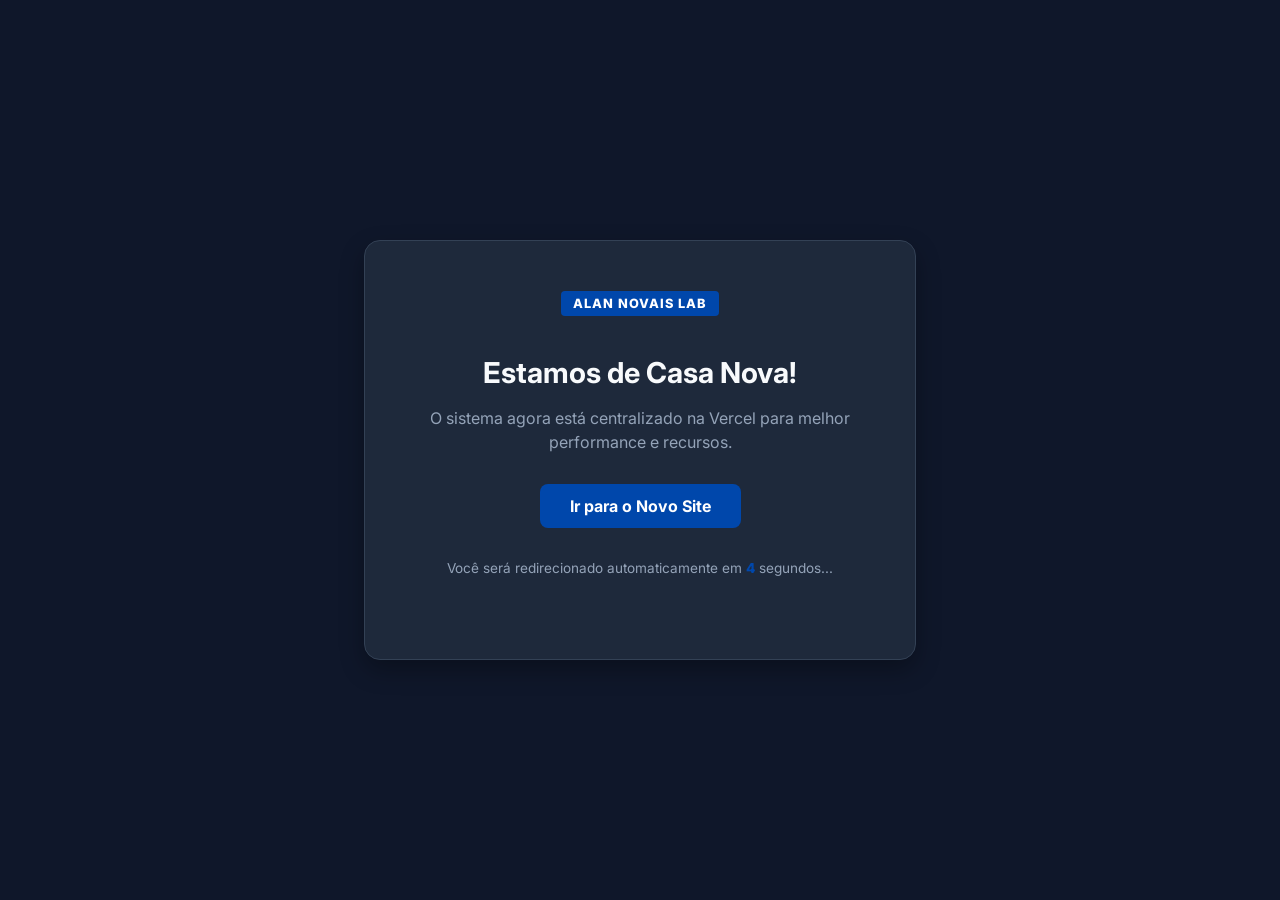
<file: index.html>
<!DOCTYPE html>
<html lang="pt-br">
<head>
    <meta charset="UTF-8">
    <meta name="viewport" content="width=device-width, initial-scale=1.0">
    <title>Alan Novais LAB | Mudamos de Endereço</title>
    
    <link rel="icon" type="image/svg+xml" href="data:image/svg+xml,%3Csvg xmlns='http://www.w3.org/2000/svg' viewBox='0 0 100 100'%3E%3Crect width='100' height='100' rx='20' fill='%230047ab'/%3E%3Ctext x='50' y='65' font-family='Inter, sans-serif' font-size='45' font-weight='800' fill='%23ffffff' text-anchor='middle'%3EAN%3C/text%3E%3C/svg%3E">
    
    <link href="https://fonts.googleapis.com/css2?family=Inter:wght@400;800&display=swap" rel="stylesheet">

    <style>
        :root {
            --bg: #0f172a; /* Dark Mode profundo */
            --card: #1e293b;
            --text: #f8fafc;
            --blue-mica: #0047ab; /* Cor oficial Alan Novais */
            --blue-hover: #1e40af;
        }

        body {
            font-family: 'Inter', sans-serif;
            background-color: var(--bg);
            color: var(--text);
            height: 100vh;
            display: flex;
            justify-content: center;
            align-items: center;
            margin: 0;
            text-align: center;
        }

        .container {
            background-color: var(--card);
            padding: 50px;
            border-radius: 16px;
            box-shadow: 0 10px 25px rgba(0,0,0,0.3);
            max-width: 450px;
            border: 1px solid #334155;
        }

        .logo-badge {
            background-color: var(--blue-mica);
            color: white;
            font-weight: 800;
            padding: 5px 12px;
            border-radius: 4px;
            font-size: 0.8rem;
            letter-spacing: 1px;
            display: inline-block;
            margin-bottom: 20px;
        }

        h1 { font-size: 1.8rem; margin-bottom: 15px; }
        p { color: #94a3b8; margin-bottom: 30px; line-height: 1.5; }

        .btn {
            background-color: var(--blue-mica);
            color: white;
            text-decoration: none;
            padding: 12px 30px;
            border-radius: 8px;
            font-weight: 700;
            display: inline-block;
            transition: 0.3s;
        }

        .btn:hover {
            background-color: var(--blue-hover);
            transform: scale(1.05);
        }

        #timer { font-weight: 800; color: var(--blue-mica); }
    </style>
</head>
<body>

    <div class="container">
        <div class="logo-badge">ALAN NOVAIS LAB</div>
        <h1>Estamos de Casa Nova!</h1>
        <p>O sistema agora está centralizado na Vercel para melhor performance e recursos.</p>
        
        <a href="https://alannovais.vercel.app" class="btn">Ir para o Novo Site</a>

        <p style="margin-top: 30px; font-size: 0.85rem;">
            Você será redirecionado automaticamente em <span id="timer">5</span> segundos...
        </p>
    </div>

    <script>
        let timeLeft = 5;
        const timerElement = document.getElementById('timer');
        const targetUrl = "https://alannovais.vercel.app";

        const countdown = setInterval(() => {
            timeLeft--;
            timerElement.textContent = timeLeft;
            if (timeLeft <= 0) {
                clearInterval(countdown);
                window.location.href = targetUrl;
            }
        }, 1000);
    </script>
</body>
</html>
</file>
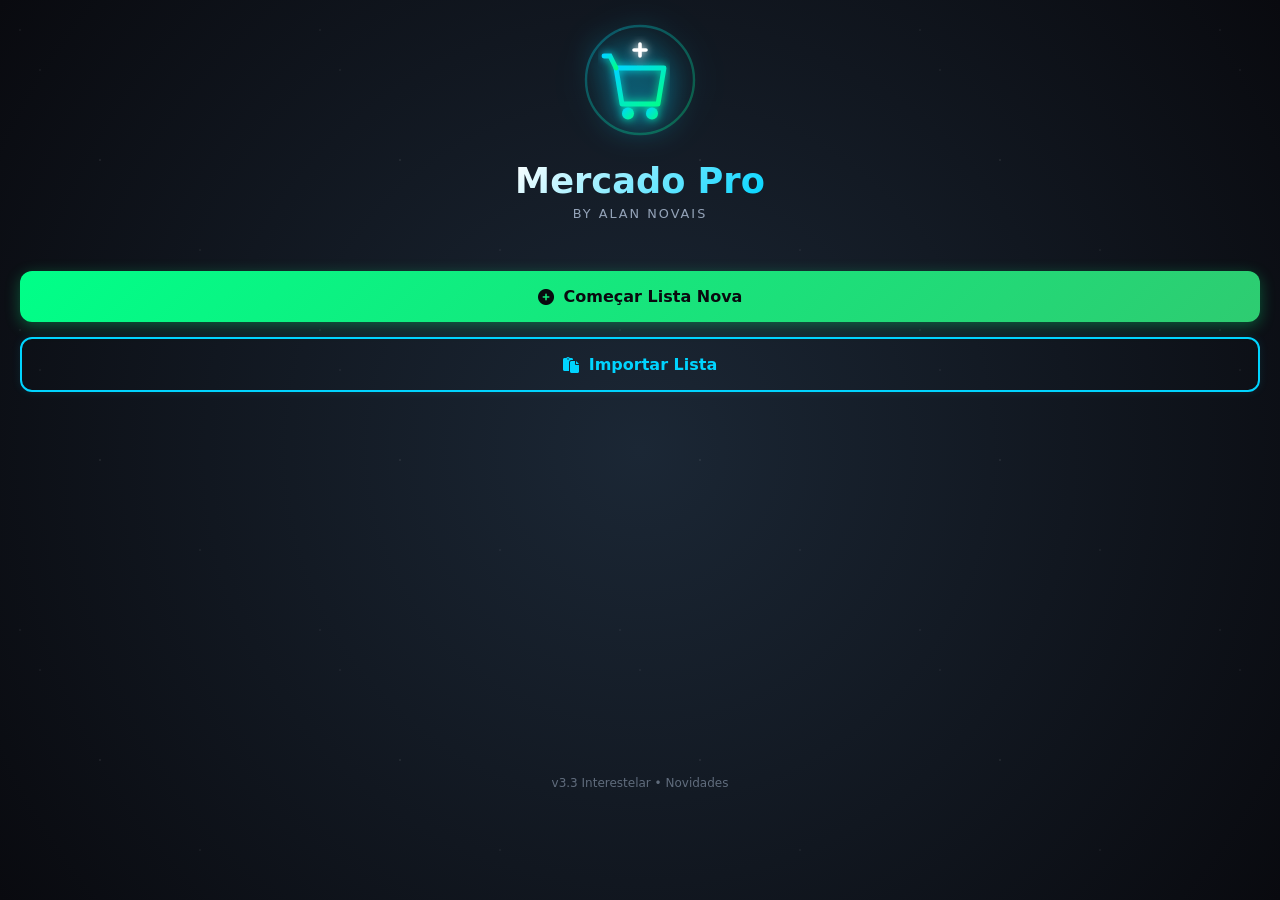
<file: mercado/index.html>
<!DOCTYPE html>
<html lang="pt-br">
<head>
<meta charset="UTF-8">
<meta name="viewport" content="width=device-width, initial-scale=1.0, maximum-scale=1.0, user-scalable=no, viewport-fit=cover">
<meta name="apple-mobile-web-app-capable" content="yes">
<meta name="apple-mobile-web-app-status-bar-style" content="black-translucent">
<meta name="theme-color" content="#090a0f">
<title>Mercado Pro | Alan Novais</title>

<link rel="icon" type="image/svg+xml" href="data:image/svg+xml,%3Csvg xmlns='http://www.w3.org/2000/svg' viewBox='0 0 100 100'%3E%3Cdefs%3E%3ClinearGradient id='g' x1='0%25' y1='0%25' x2='100%25' y2='100%25'%3E%3Cstop offset='0%25' style='stop-color:%2300d4ff;stop-opacity:1' /%3E%3Cstop offset='100%25' style='stop-color:%2300ff88;stop-opacity:1' /%3E%3C/linearGradient%3E%3Cfilter id='b'%3E%3CfeGaussianBlur in='SourceGraphic' stdDeviation='2' /%3E%3C/filter%3E%3C/defs%3E%3Ccircle cx='50' cy='50' r='45' stroke='url(%23g)' stroke-width='3' fill='none' filter='url(%23b)' opacity='0.5'/%3E%3Cpath d='M30 40 h40 l-5 30 h-30 z' stroke='url(%23g)' stroke-width='4' fill='none'/%3E%3Ccircle cx='40' cy='78' r='5' fill='url(%23g)'/%3E%3Ccircle cx='60' cy='78' r='5' fill='url(%23g)'/%3E%3Cpath d='M30 40 l-5-10 h-5' stroke='url(%23g)' stroke-width='4' stroke-linecap='round' fill='none'/%3E%3C/svg%3E">

<link rel="stylesheet" href="https://cdnjs.cloudflare.com/ajax/libs/font-awesome/6.0.0/css/all.min.css">

<style>
/* --- VARIÁVEIS E TEMA SPACE/DARK --- */
:root {
    --bg-deep: #090a0f;
    --bg-space: #1b2735;
    --primary-neon: #00ff88;
    --secondary-neon: #00d4ff;
    --accent-neon: #a55eea;
    --danger-neon: #ff4757;
    --whatsapp: #2ecc71;
    --text-main: #e0e6ed;
    --text-muted: #94a3b8;
    --card-bg: rgba(255, 255, 255, 0.04);
    --modal-bg: #11141d;
    --border-color: rgba(255, 255, 255, 0.08);
    --glass: blur(12px) saturate(180%);
}

* { box-sizing: border-box; -webkit-tap-highlight-color: transparent; }

body {
    font-family: 'Segoe UI', system-ui, -apple-system, sans-serif;
    background-color: var(--bg-deep);
    color: var(--text-main);
    margin: 0;
    padding: 0;
    height: 100vh;
    overflow: hidden; 
    display: flex;
    flex-direction: column;
}

.screen {
    display: none;
    position: absolute;
    inset: 0;
    padding: 20px;
    padding-bottom: 100px;
    overflow-y: auto;
    -webkit-overflow-scrolling: touch;
    z-index: 1;
    background-color: var(--bg-deep);
    background-image: radial-gradient(circle at center, var(--bg-space) 0%, var(--bg-deep) 100%);
}

.active { display: block; animation: fadeIn 0.4s ease; }

@keyframes fadeIn { from { opacity: 0; transform: translateY(10px); } to { opacity: 1; transform: translateY(0); } }

.screen::before {
    content: "";
    position: fixed;
    inset: 0;
    background-image: 
        radial-gradient(1px 1px at 20px 30px, #fff, rgba(0,0,0,0)),
        radial-gradient(1px 1px at 40px 70px, #fff, rgba(0,0,0,0)),
        radial-gradient(1.5px 1.5px at 100px 160px, #ddd, rgba(0,0,0,0)),
        radial-gradient(1px 1px at 200px 250px, #fff, rgba(0,0,0,0));
    background-repeat: repeat;
    background-size: 300px 300px;
    opacity: 0.15;
    pointer-events: none;
    z-index: -1;
}

header { border-bottom: 1px solid var(--border-color); padding-bottom: 10px; margin-bottom: 20px; }
.brand-sub { font-size: 0.7rem; font-weight: bold; color: var(--secondary-neon); text-transform: uppercase; letter-spacing: 2px; text-shadow: 0 0 8px var(--secondary-neon); }
.list-spacer { height: 90px; width: 100%; }

.item-card { background: var(--card-bg); backdrop-filter: var(--glass); -webkit-backdrop-filter: var(--glass); margin: 10px 0; padding: 16px; border-radius: 16px; display: flex; justify-content: space-between; align-items: center; border: 1px solid var(--border-color); box-shadow: 0 4px 15px rgba(0,0,0,0.2); transition: transform 0.2s; cursor: pointer; }
.item-card:active { transform: scale(0.98); background: rgba(255,255,255,0.08); }
.item-main-info { flex: 1; text-align: left;}
.item-name { font-weight: 700; font-size: 1.1rem; color: #fff; }
.item-details-line { display: flex; align-items: center; gap: 8px; margin-top: 4px; }
.item-qty-tag { font-size: 0.75rem; background: rgba(0, 212, 255, 0.1); color: var(--secondary-neon); padding: 2px 8px; border-radius: 8px; font-weight: 600; border: 1px solid rgba(0, 212, 255, 0.2); }
.item-price-info { text-align: right; margin-left: 10px; }
.price-pending { color: #f39c12; font-weight: 700; font-size: 0.8rem; text-transform: uppercase;}
.price-paid { color: var(--primary-neon); font-weight: 800; font-size: 1.1rem; text-shadow: 0 0 10px rgba(0,255,136,0.3); }
.pago { color: var(--text-muted); text-decoration: line-through; opacity: 0.6; }
.pago .item-name { color: var(--text-muted); }
.pago .item-qty-tag { background: rgba(255,255,255,0.05); color: var(--text-muted); border-color: transparent;}
.section-title { font-size: 0.8rem; text-transform: uppercase; color: var(--text-muted); letter-spacing: 1px; margin: 20px 0 10px 5px; text-align: left; }

.btn { border-radius: 12px; border: none; font-weight: 700; cursor: pointer; transition: 0.2s; display: flex; align-items: center; justify-content: center; gap: 10px; font-family: inherit; }
.btn:active { transform: scale(0.97); }
.btn-large { width: 100%; padding: 16px; font-size: 1rem; margin-bottom: 15px; }
.btn-primary { background: linear-gradient(135deg, var(--secondary-neon), var(--accent-neon)); color: white; box-shadow: 0 4px 15px rgba(0,212,255,0.3); }
.btn-success { background: linear-gradient(135deg, var(--primary-neon), #2ecc71); color: #090a0f; box-shadow: 0 4px 15px rgba(0,255,136,0.3); }
.btn-outline { background: transparent; color: var(--secondary-neon); border: 2px solid var(--secondary-neon); box-shadow: 0 0 10px rgba(0,212,255,0.1); }
#btn-novo-topo { background: rgba(255,255,255,0.05); color: #fff; border: 1px solid var(--border-color); margin-bottom: 20px; }
#btn-novo-topo i { color: var(--primary-neon); }

input, textarea { width: 100%; padding: 14px; margin: 8px 0; border: 1px solid var(--border-color); border-radius: 10px; font-size: 16px; box-sizing: border-box; outline: none; background-color: rgba(0,0,0,0.2); color: white; font-family: inherit; }
input:focus, textarea:focus { border-color: var(--secondary-neon); background-color: rgba(0,0,0,0.4); box-shadow: 0 0 10px rgba(0,212,255,0.2); }
::placeholder { color: rgba(255,255,255,0.3); }

#search-container { display: none; position: sticky; top: 85px; z-index: 40; margin-bottom: 10px; animation: slideDown 0.3s ease; }
@keyframes slideDown { from { transform: translateY(-20px); opacity: 0; } to { transform: translateY(0); opacity: 1; } }
#in-search { background: rgba(17, 20, 29, 0.9); backdrop-filter: blur(10px); border: 1px solid var(--secondary-neon); box-shadow: 0 5px 20px rgba(0,0,0,0.5); padding-right: 40px; }
#close-search { position: absolute; right: 12px; top: 50%; transform: translateY(-50%); color: var(--text-muted); font-size: 1.2rem; cursor: pointer; }

#sticky-finance-header { position: sticky; top: 0; margin: -20px -20px 15px -20px; padding: 15px 20px 10px 20px; background: rgba(9, 10, 15, 0.85); backdrop-filter: blur(10px); -webkit-backdrop-filter: blur(10px); border-bottom: 1px solid var(--border-color); z-index: 50; border-radius: 0 0 16px 16px; }
.finance-grid { display: grid; grid-template-columns: 1fr 1fr; gap: 10px; margin-bottom: 10px; }
.finance-item { text-align: left; }
.fin-label { font-size: 0.7rem; color: var(--text-muted); text-transform: uppercase; letter-spacing: 1px; }
.fin-val { font-size: 1.1rem; font-weight: 800; color: #fff; }
#val-total { color: var(--primary-neon); text-shadow: 0 0 10px rgba(0,255,136,0.3); }
#val-saldo { text-shadow: 0 0 10px rgba(255,255,255,0.2); }
.saldo-ok { color: var(--secondary-neon); }
.saldo-warning { color: #f39c12; }
.saldo-danger { color: var(--danger-neon); animation: pulseRed 1.5s infinite; }
@keyframes pulseRed { 0% { text-shadow: 0 0 5px var(--danger-neon); } 50% { text-shadow: 0 0 15px var(--danger-neon); } 100% { text-shadow: 0 0 5px var(--danger-neon); } }

.progress-container { width: 100%; height: 6px; background: rgba(255,255,255,0.05); border-radius: 3px; overflow: hidden; position: relative; border: 1px solid rgba(255,255,255,0.03); }
#progress-bar { height: 100%; width: 0%; background: linear-gradient(90deg, var(--secondary-neon), var(--primary-neon)); border-radius: 3px; transition: width 0.3s ease, background 0.3s ease; box-shadow: 0 0 10px var(--primary-neon); }

.overlay { display: none; position: fixed; inset: 0; background: rgba(0, 0, 0, 0.8); backdrop-filter: blur(6px); -webkit-backdrop-filter: blur(6px); z-index: 100; animation: fadeInBg 0.3s ease; }
.modal { display: none; position: fixed; top: 50%; left: 50%; transform: translate(-50%, -50%) scale(0.9); background: var(--modal-bg); border: 1px solid var(--border-color); padding: 25px; border-radius: 24px; width: 90%; max-width: 400px; z-index: 110; text-align: left; box-shadow: 0 20px 50px rgba(0,0,0,0.7); animation: modalIn 0.3s ease forwards; }
#modal-item.modo-prep { border-color: var(--accent-neon); box-shadow: 0 0 20px rgba(165, 94, 234, 0.2); }
#modal-item.modo-mercado { border-color: var(--primary-neon); box-shadow: 0 0 20px rgba(0, 255, 136, 0.2); }
@keyframes fadeInBg { from { opacity: 0; } to { opacity: 1; } }
@keyframes modalIn { to { transform: translate(-50%, -50%) scale(1); opacity: 1; } }
.modal-header { display: flex; justify-content: space-between; align-items: center; margin-bottom: 20px; }
.modal-header h3 { margin: 0; font-size: 1.3rem; color: #fff; }
.btn-close-modal { background: transparent; border: none; color: var(--text-muted); font-size: 1.5rem; cursor: pointer; padding: 0; }
.input-row { display: flex; gap: 10px; }
.input-group { flex: 1; }
.input-label { font-size: 0.75rem; color: var(--text-muted); margin-left: 5px; }
#btn-excluir-item { background: rgba(255, 71, 87, 0.1); color: var(--danger-neon); border: 1px solid rgba(255, 71, 87, 0.3); margin-top: 15px; }

.fab-container { position: fixed; bottom: 30px; right: 25px; z-index: 90; display: none; }
.fab-main { width: 60px; height: 60px; border-radius: 50%; background: linear-gradient(135deg, var(--secondary-neon), var(--accent-neon)); color: white; display: flex; align-items: center; justify-content: center; font-size: 1.5rem; box-shadow: 0 5px 20px rgba(0,212,255,0.4); border: none; cursor: pointer; transition: transform 0.3s cubic-bezier(0.175, 0.885, 0.32, 1.275), box-shadow 0.3s; position: relative; z-index: 2; }
.fab-main:active { transform: scale(0.9); }
.fab-container.open .fab-main { transform: rotate(135deg); background: var(--bg-space); border: 2px solid var(--accent-neon); color: var(--accent-neon); box-shadow: 0 0 15px var(--accent-neon); }

.fab-menu { position: absolute; bottom: 75px; right: 7px; display: flex; flex-direction: column-reverse; gap: 15px; pointer-events: none; z-index: 1; }
.fab-item { width: 45px; height: 45px; border-radius: 50%; background: var(--modal-bg); color: #fff; display: flex; align-items: center; justify-content: center; font-size: 1.1rem; box-shadow: 0 4px 10px rgba(0,0,0,0.3); border: 1px solid var(--border-color); cursor: pointer; opacity: 0; transform: translateY(20px) scale(0.5); transition: all 0.3s cubic-bezier(0.175, 0.885, 0.32, 1.275); position: relative; }
.fab-label { position: absolute; right: 55px; background: rgba(0,0,0,0.8); color: #fff; padding: 6px 12px; border-radius: 8px; font-size: 0.8rem; font-weight: bold; white-space: nowrap; backdrop-filter: blur(5px); border: 1px solid var(--border-color); opacity: 0; transition: opacity 0.3s ease 0.1s; pointer-events: none; }

.fab-container.open .fab-menu { pointer-events: auto; }
.fab-container.open .fab-item { opacity: 1; transform: translateY(0) scale(1); }
.fab-container.open .fab-item .fab-label { opacity: 1; }

.fab-item.btn-orcamento { color: var(--accent-neon); border-color: var(--accent-neon); }
.fab-item.btn-export { color: var(--secondary-neon); border-color: var(--secondary-neon); }
.fab-item.btn-mercado { color: var(--primary-neon); border-color: var(--primary-neon); }
.fab-item.btn-add-quick { color: var(--primary-neon); border-color: var(--primary-neon); background: rgba(0,255,136,0.1); }
.fab-item.btn-search { color: var(--secondary-neon); border-color: var(--secondary-neon); }
.fab-item.btn-edit { color: var(--text-muted); border-color: var(--text-muted); }
.fab-item.btn-finish { color: #fff; background: var(--whatsapp); border: none; }

.fab-container.open .fab-item:nth-child(1) { transition-delay: 0.05s; }
.fab-container.open .fab-item:nth-child(2) { transition-delay: 0.1s; }
.fab-container.open .fab-item:nth-child(3) { transition-delay: 0.15s; }
.fab-container.open .fab-item:nth-child(4) { transition-delay: 0.2s; }

#screen-home { text-align: center; flex-direction: column; justify-content: center; align-items: center; z-index: 2; }
#screen-home.active { display: flex; }
.logo-svg { width: 120px; height: 120px; margin-bottom: 20px; filter: drop-shadow(0 0 15px var(--secondary-neon)); animation: logoPulse 4s infinite ease-in-out; }
@keyframes logoPulse { 0%, 100% { transform: scale(1); filter: drop-shadow(0 0 15px var(--secondary-neon)); } 50% { transform: scale(1.05); filter: drop-shadow(0 0 25px var(--primary-neon)); } }
.home-title { font-size: 2.2rem; font-weight: 800; margin: 0; background: linear-gradient(135deg, #fff, var(--secondary-neon)); -webkit-background-clip: text; -webkit-text-fill-color: transparent; }
.home-dev { color: var(--text-muted); font-size: 0.8rem; letter-spacing: 2px; margin-top: 5px; margin-bottom: 50px; }
.version-link { margin-top: auto; color: var(--text-muted); font-size: 0.75rem; text-decoration: none; padding: 10px; opacity: 0.6; }
#modal-changelog ul { list-style: none; padding: 0; margin: 0; }
#modal-changelog li { margin-bottom: 15px; border-bottom: 1px solid var(--border-color); padding-bottom: 10px;}
#modal-changelog .v-num { color: var(--secondary-neon); font-weight: bold; }
#modal-changelog .v-date { color: var(--text-muted); font-size: 0.8rem; margin-left: 10px; }
#modal-changelog p { margin: 5px 0 0; font-size: 0.9rem; color: var(--text-main); }
</style>
</head>
<body>

<div class="overlay" id="main-overlay" onclick="closeAllModals()"></div>

<div class="modal" id="modal-item">
    <div class="modal-header">
        <h3 id="modal-titulo">✍️ Detalhes</h3>
        <button class="btn-close-modal" onclick="closeAllModals()">&times;</button>
    </div>
    <div class="input-group" id="group-nome">
        <span class="input-label">Nome do Produto</span>
        <input type="text" id="in-nome" placeholder="Ex: Arroz Tio João">
    </div>
    <div class="input-row">
        <div class="input-group">
            <span class="input-label">Quantidade</span>
            <input type="number" id="in-qty" placeholder="1" inputmode="numeric">
        </div>
        <div class="input-group" id="group-preco" style="display: none;">
            <span class="input-label">Valor Unitário (R$)</span>
            <input type="text" id="in-preco" placeholder="0,00" inputmode="decimal">
        </div>
    </div>
    <button class="btn btn-large btn-primary" id="btn-salvar-item" onclick="processSaveItem()">
        <i class="fas fa-check-circle"></i> Confirmar
    </button>
    <button class="btn btn-outline btn-large" id="btn-lista-pronta" onclick="finalizarCadastroRapido()" style="display: none;">
        LISTA PRONTA <i class="fas fa-rocket"></i>
    </button>
    <button class="btn btn-large" id="btn-excluir-item" onclick="deleteItem()" style="display: none;">
        <i class="fas fa-trash-alt"></i> Excluir Item
    </button>
</div>

<div class="modal" id="modal-orcamento">
    <div class="modal-header">
        <h3>💰 Definir Orçamento</h3>
        <button class="btn-close-modal" onclick="closeAllModals()">&times;</button>
    </div>
    <p style="color: var(--text-muted); font-size: 0.9rem; margin-top: 0;">Quanto você pretende gastar hoje?</p>
    <input type="text" id="in-orcamento-val" placeholder="0,00" inputmode="decimal" style="font-size: 1.5rem; text-align: center; color: var(--secondary-neon); font-weight: 800;">
    <button class="btn btn-large btn-primary" onclick="saveBudget()">Definir <i class="fas fa-coins"></i></button>
</div>

<div class="modal" id="modal-importar">
    <div class="modal-header">
        <h3>📋 Importar Lista</h3>
        <button class="btn-close-modal" onclick="closeAllModals()">&times;</button>
    </div>
    <textarea id="txt-importar" rows="8" placeholder="Cole aqui seu texto..."></textarea>
    <button class="btn btn-large btn-primary" onclick="processImport()"><i class="fas fa-file-import"></i> Processar Agora</button>
</div>

<div class="modal" id="modal-finish">
    <div class="modal-header">
        <h3>🏁 Encerrar Compra</h3>
        <button class="btn-close-modal" onclick="closeAllModals()">&times;</button>
    </div>
    <p style="text-align: center; color: var(--primary-neon); font-size: 1.2rem; font-weight: 800; margin: 0 0 20px 0;">Total: R$ <span id="finish-total-val">0,00</span></p>
    <button class="btn btn-large" style="background:var(--whatsapp); color:white" onclick="exportReceipt()"><i class="fab fa-whatsapp"></i> Enviar Recibo</button>
    <div style="border-top: 1px solid var(--border-color); margin-top: 20px; padding-top: 15px;">
        <p style="color: var(--text-muted); font-size: 0.8rem; margin-top: 0; text-align: center;">Como deseja deixar a lista para a próxima?</p>
        <div class="input-row">
            <button class="btn btn-outline" style="flex:1; font-size:0.8rem; border-color:var(--text-muted); color: var(--text-muted);" onclick="resetApp('prices')"><i class="fas fa-eraser"></i> Zerar Preços</button>
            <button class="btn btn-outline" style="flex:1; font-size:0.8rem; border-color:var(--danger-neon); color: var(--danger-neon);" onclick="resetApp('all')"><i class="fas fa-trash-alt"></i> Apagar Tudo</button>
        </div>
    </div>
</div>

<div class="modal" id="modal-changelog">
    <div class="modal-header">
        <h3>🚀 O que há de novo</h3>
        <button class="btn-close-modal" onclick="closeAllModals()">&times;</button>
    </div>
    <div style="max-height: 350px; overflow-y: auto; padding-right: 5px;">
        <ul>
            <li>
                <span class="v-num">v3.3</span><span class="v-date">Atual</span>
                <p>• Máscara Inteligente: Aceita digitação de valores usando tanto vírgula (,) quanto ponto (.), facilitando o uso do teclado numérico.</p>
                <p>• Separação de Milhares visual adicionada aos totais gerais para facilitar a leitura (ex: 1.722,11).</p>
            </li>
            <li>
                <span class="v-num">v3.2</span>
                <p>• Exportação Limpa sem emojis para facilitar a futura reimportação e envios corporativos.</p>
            </li>
            <li>
                <span class="v-num">v3.1</span>
                <p>• Correção Crítica de clique nos itens na tela de mercado e restauração de histórico.</p>
            </li>
            <li>
                <span class="v-num">v3.0</span>
                <p>• Auto-Cura de Dados e blindagem contra cache no PC. Logs detalhados no F12.</p>
            </li>
            <li>
                <span class="v-num">v2.1</span>
                <p>• Adição Contínua para inserção ágil, leitura de texto inteligente e atalho "ESC".</p>
            </li>
            <li>
                <span class="v-num">v2.0</span>
                <p>• Identidade Visual Space/Dark, Sistema de Orçamento e Menu Flutuante (FAB).</p>
            </li>
        </ul>
    </div>
</div>

<div id="screen-home" class="screen active">
    <svg class="logo-svg" viewBox="0 0 100 100" xmlns="http://www.w3.org/2000/svg">
        <defs>
            <linearGradient id="logoGrad" x1="0%" y1="0%" x2="100%" y2="100%">
                <stop offset="0%" style="stop-color:#00d4ff;stop-opacity:1" />
                <stop offset="100%" style="stop-color:#00ff88;stop-opacity:1" />
            </linearGradient>
            <filter id="glow">
                <feGaussianBlur stdDeviation="3.5" result="coloredBlur"/>
                <feMerge><feMergeNode in="coloredBlur"/><feMergeNode in="SourceGraphic"/></feMerge>
            </filter>
        </defs>
        <circle cx="50" cy="50" r="45" stroke="url(#logoGrad)" stroke-width="2" fill="none" opacity="0.3"/>
        <g filter="url(#glow)">
            <path d="M30 40 h40 l-5 30 h-30 z" stroke="url(#logoGrad)" stroke-width="4" fill="none" stroke-linejoin="round"/>
            <circle cx="40" cy="78" r="5" fill="url(#logoGrad)"/>
            <circle cx="60" cy="78" r="5" fill="url(#logoGrad)"/>
            <path d="M30 40 l-5-10 h-5" stroke="url(#logoGrad)" stroke-width="4" stroke-linecap="round" fill="none"/>
            <path d="M50 20 v10 M45 25 h10" stroke="#fff" stroke-width="3" stroke-linecap="round"/>
        </g>
    </svg>
    <h1 class="home-title">Mercado Pro</h1>
    <p class="home-dev">BY ALAN NOVAIS</p>

    <button class="btn btn-large btn-success" onclick="startNewList()"><i class="fas fa-plus-circle"></i> Começar Lista Nova</button>
    <button class="btn btn-large btn-outline" onclick="showModal('importar')"><i class="fas fa-paste"></i> Importar Lista</button>
    <a href="#" class="version-link" onclick="showModal('changelog')">v3.3 Interestelar • Novidades</a>
</div>

<div id="screen-prep" class="screen">
    <header><div class="brand-sub">Lista de Mercado • Editor</div></header>
    <button class="btn btn-large" id="btn-novo-topo" onclick="openModalAddPrep()"><i class="fas fa-plus"></i> Novo Item</button>
    <div id="lista-prep-container"></div>
    <div id="prep-empty-msg" style="display:none; text-align:center; color:var(--text-muted); margin-top:50px; font-size:0.9rem;">
        <i class="fas fa-rocket" style="font-size:3rem; color:var(--bg-space); margin-bottom:15px;"></i><br>
        Sua lista está orbitando o vazio.<br>Adicione itens ou importe um texto!
    </div>
    <div class="list-spacer"></div>

    <div class="fab-container" id="fab-prep">
        <button class="fab-main" onclick="toggleFab('fab-prep')"><i class="fas fa-th-list"></i></button>
        <div class="fab-menu">
            <button class="fab-item btn-mercado" onclick="goToMarket()"><i class="fas fa-shopping-cart"></i><span class="fab-label">Ir para o Mercado</span></button>
            <button class="fab-item btn-export" onclick="exportTextList()"><i class="fas fa-share-alt"></i><span class="fab-label">Exportar Texto</span></button>
            <button class="fab-item btn-orcamento" onclick="openBudgetModal()"><i class="fas fa-coins"></i><span class="fab-label">Definir Orçamento</span></button>
        </div>
    </div>
</div>

<div id="screen-mercado" class="screen">
    <div id="sticky-finance-header">
        <div class="finance-grid">
            <div class="finance-item">
                <div class="fin-label">Total Gasto</div>
                <div class="fin-val" id="val-total">R$ 0,00</div>
            </div>
            <div class="finance-item" style="text-align: right;">
                <div class="fin-label" id="label-saldo-tipo">Orçamento Saldo</div>
                <div class="fin-val saldo-ok" id="val-saldo">R$ 0,00</div>
            </div>
        </div>
        <div class="progress-container"><div id="progress-bar"></div></div>
    </div>
    <div id="search-container">
        <input type="text" id="in-search" placeholder="🔍 Digite para filtrar..." oninput="triggerSearch()">
        <i class="fas fa-times-circle" id="close-search" onclick="toggleSearch(false)"></i>
    </div>
    <div id="mercado-list-content"></div>
    <div class="list-spacer"></div>

    <div class="fab-container" id="fab-mercado">
        <button class="fab-main" onclick="toggleFab('fab-mercado')"><i class="fas fa-shopping-basket"></i></button>
        <div class="fab-menu">
            <button class="fab-item btn-finish" onclick="openFinishModal()"><i class="fas fa-check-double"></i><span class="fab-label">Finalizar</span></button>
            <button class="fab-item btn-edit" onclick="goToPrep()"><i class="fas fa-edit"></i><span class="fab-label">Voltar a Editar</span></button>
            <button class="fab-item btn-search" onclick="toggleSearch(true)"><i class="fas fa-search"></i><span class="fab-label">Pesquisar Item</span></button>
            <button class="fab-item btn-add-quick" onclick="openQuickAddMarket()"><i class="fas fa-plus"></i><span class="fab-label">Adição Rápida</span></button>
        </div>
    </div>
</div>

<script>
const STORAGE_KEY = 'MercadoPro_v2_Data';
let appData = { budget: 0, items: [] };
let editingItemId = null;
let currentMode = 'prep'; 
let currentSearchTerm = "";

window.onload = function() {
    loadData();
    if (appData.items.length > 0) navigateTo('screen-prep');
    setupInputMasks();
    setupGlobalKeys();
};

function loadData() {
    try {
        const savedInfo = localStorage.getItem(STORAGE_KEY);
        if (savedInfo) { 
            const parsed = JSON.parse(savedInfo);
            if (parsed && typeof parsed === 'object' && Array.isArray(parsed.items)) {
                appData = parsed; 
            }
        } 
    } catch (e) {}
}

function saveData() { 
    try { localStorage.setItem(STORAGE_KEY, JSON.stringify(appData)); } catch (e) {}
}

function vibrateFeedback(type = 'light') {
    try {
        if (!("vibrate" in navigator)) return;
        if (type === 'light') navigator.vibrate(20);
        else if (type === 'medium') navigator.vibrate(50);
        else if (type === 'success') navigator.vibrate([30, 50, 30]);
    } catch (e) { }
}

function navigateTo(screenId) {
    document.querySelectorAll('.screen').forEach(s => s.classList.remove('active'));
    document.querySelectorAll('.fab-container').forEach(f => { f.classList.remove('open'); f.style.display = 'none'; });
    
    const target = document.getElementById(screenId);
    if(target) {
        target.classList.add('active');
        target.scrollTop = 0; 
    }

    if (screenId === 'screen-prep') {
        renderPrepList();
        document.getElementById('fab-prep').style.display = 'block';
    } else if (screenId === 'screen-mercado') {
        currentSearchTerm = "";
        document.getElementById('in-search').value = "";
        toggleSearch(false);
        renderMarketList();
        document.getElementById('fab-mercado').style.display = 'block';
    }
}

// FORMATADOR CENTRAL: Lida com a diferença entre "Exibição" (1.722,11) e "Input" (1722,11)
function formatMoney(val, isInput = false) { 
    const numero = parseFloat(val) || 0;
    if (isInput) {
        // Formato para dentro da caixa de texto (sem ponto de milhar para não quebrar a edição)
        return numero.toFixed(2).replace('.', ',');
    }
    // Formato visual para totais e recibos (com ponto de milhar nativo do Brasil)
    return numero.toLocaleString('pt-BR', { minimumFractionDigits: 2, maximumFractionDigits: 2 });
}

function inputToFloat(str) { if (!str) return 0; return parseFloat(str.replace(/\./g, '').replace(',', '.')) || 0; }

function setupInputMasks() {
    const moneyInputs = ['in-preco', 'in-orcamento-val'];
    moneyInputs.forEach(id => {
        const input = document.getElementById(id);
        if(input){
            input.addEventListener('focus', () => setTimeout(() => input.select(), 50));
            input.addEventListener('input', (e) => {
                let val = e.target.value;
                // Transforma ponto em vírgula dinamicamente (para facilitar o teclado numérico)
                val = val.replace(/\./g, ',');
                // Remove caracteres indesejados
                val = val.replace(/[^\d,]/g, "");
                // Impede mais de uma vírgula
                const points = val.split(',');
                if (points.length > 2) val = points[0] + ',' + points.slice(1).join('');
                e.target.value = val;
            });
        }
    });
    const qtyInput = document.getElementById('in-qty');
    if(qtyInput) qtyInput.addEventListener('focus', () => setTimeout(() => qtyInput.select(), 50));
}

function setupGlobalKeys() {
    document.addEventListener('keydown', (e) => {
        if (e.key === 'Escape') closeAllModals();
    });

    const mapping = [
        { from: 'in-nome', to: 'in-qty' },
        { from: 'in-qty', to: 'in-preco', condition: () => currentMode === 'mercado' },
        { from: 'in-qty', action: () => processSaveItem(), condition: () => currentMode === 'prep' },
        { from: 'in-preco', action: () => processSaveItem() }
    ];

    mapping.forEach(map => {
        const input = document.getElementById(map.from);
        if(input){
            input.addEventListener('keydown', (e) => {
                if (e.key === 'Enter') {
                    e.preventDefault();
                    if(map.from === 'in-nome' && input.value.trim() === "") { closeAllModals(); return; }
                    if (map.to && (!map.condition || map.condition())) document.getElementById(map.to).focus();
                    else if (map.action) map.action();
                }
            });
        }
    });

    document.getElementById('in-search').addEventListener('keydown', (e) => { if (e.key === 'Enter') { e.preventDefault(); document.getElementById('in-search').blur(); } });
    document.getElementById('in-orcamento-val').addEventListener('keydown', (e) => { if (e.key === 'Enter') { e.preventDefault(); saveBudget(); } });
}

function showModal(modalId) { document.getElementById('main-overlay').style.display = 'block'; document.getElementById('modal-'+modalId).style.display = 'block'; }
function closeAllModals() { document.querySelectorAll('.overlay, .modal').forEach(el => el.style.display = 'none'); document.activeElement.blur(); editingItemId = null; }

function toggleFab(fabId) {
    vibrateFeedback('light');
    const container = document.getElementById(fabId);
    document.querySelectorAll('.fab-container').forEach(f => { if(f.id !== fabId) f.classList.remove('open'); });
    container.classList.toggle('open');
}

function startNewList() { 
    vibrateFeedback('medium'); 
    appData = { budget: 0, items: [] }; 
    saveData(); 
    navigateTo('screen-prep'); 
}

function openModalAddPrep() {
    currentMode = 'prep'; editingItemId = null;
    document.getElementById('modal-item').className = 'modal modo-prep';
    document.getElementById('modal-titulo').innerText = "🚀 Novo Item";
    document.getElementById('group-preco').style.display = 'none';
    document.getElementById('btn-excluir-item').style.display = 'none';
    document.getElementById('btn-lista-pronta').style.display = appData.items.length > 0 ? 'block' : 'none';
    document.getElementById('in-nome').value = ""; document.getElementById('in-qty').value = "1";
    showModal('item'); setTimeout(() => document.getElementById('in-nome').focus(), 350);
}

function openModalEditPrep(id) {
    currentMode = 'prep'; editingItemId = id;
    const item = appData.items.find(i => i.id === id); if (!item) return;
    document.getElementById('modal-item').className = 'modal modo-prep';
    document.getElementById('modal-titulo').innerText = "✏️ Editar Item";
    document.getElementById('group-preco').style.display = 'none';
    document.getElementById('btn-lista-pronta').style.display = 'none';
    document.getElementById('btn-excluir-item').style.display = 'block';
    document.getElementById('in-nome').value = item.nome; document.getElementById('in-qty').value = item.qty;
    showModal('item'); setTimeout(() => document.getElementById('in-qty').focus(), 350);
}

function openBudgetModal() {
    document.getElementById('in-orcamento-val').value = appData.budget > 0 ? formatMoney(appData.budget, true) : "";
    showModal('orcamento');
    toggleFab('fab-prep');
    setTimeout(() => document.getElementById('in-orcamento-val').focus(), 350);
}

function finalizarCadastroRapido() {
    const nome = document.getElementById('in-nome').value.trim();
    if(nome) { 
        appData.items.push({ 
            id: Date.now() + Math.random(), 
            nome: nome.charAt(0).toUpperCase() + nome.slice(1), 
            qty: document.getElementById('in-qty').value.trim() || "1", 
            preco: 0, 
            pago: false 
        }); 
        saveData(); 
    }
    closeAllModals(); goToMarket();
}

function renderPrepList() {
    const container = document.getElementById('lista-prep-container');
    const emptyMsg = document.getElementById('prep-empty-msg');
    container.innerHTML = "";
    if (appData.items.length === 0) { emptyMsg.style.display = 'block'; return; }
    emptyMsg.style.display = 'none';

    [...appData.items].reverse().forEach(item => {
        const card = document.createElement('div'); card.className = 'item-card'; card.onclick = () => openModalEditPrep(item.id);
        card.innerHTML = `<div class="item-main-info"><span class="item-name">${item.nome}</span><div class="item-details-line"><span class="item-qty-tag">${item.qty}</span></div></div><div style="color:var(--text-muted); opacity:0.5;"><i class="fas fa-chevron-right"></i></div>`;
        container.appendChild(card);
    });
}

function openQuickAddMarket() {
    currentMode = 'mercado'; editingItemId = null;
    document.getElementById('modal-item').className = 'modal modo-mercado';
    document.getElementById('modal-titulo').innerText = "➕ Adição Rápida";
    document.getElementById('group-preco').style.display = 'block';
    document.getElementById('btn-lista-pronta').style.display = 'none';
    document.getElementById('btn-excluir-item').style.display = 'none';
    document.getElementById('in-nome').value = ""; document.getElementById('in-qty').value = "1"; document.getElementById('in-preco').value = "";
    showModal('item'); toggleFab('fab-mercado'); setTimeout(() => document.getElementById('in-nome').focus(), 350);
}

function openModalPay(id) {
    currentMode = 'mercado'; editingItemId = id;
    const item = appData.items.find(i => i.id === id); if (!item) return;
    document.getElementById('modal-item').className = 'modal modo-mercado';
    document.getElementById('modal-titulo').innerText = `🛒 Pagar: ${item.nome}`;
    document.getElementById('group-preco').style.display = 'block';
    document.getElementById('btn-lista-pronta').style.display = 'none';
    document.getElementById('btn-excluir-item').style.display = 'block';
    document.getElementById('in-nome').value = item.nome; document.getElementById('in-qty').value = item.qty;
    // Passa 'true' para vir limpo (sem pontos) no input
    document.getElementById('in-preco').value = item.preco > 0 ? formatMoney(item.preco, true) : "";
    showModal('item'); setTimeout(() => { const inp = document.getElementById('in-preco'); inp.focus(); if(item.preco > 0) inp.select(); }, 350);
}

function toggleSearch(show) {
    vibrateFeedback('light'); const container = document.getElementById('search-container'), input = document.getElementById('in-search');
    if (show) { container.style.display = 'block'; input.focus(); toggleFab('fab-mercado'); } 
    else { container.style.display = 'none'; input.value = ""; if(currentSearchTerm !== "") { currentSearchTerm = ""; renderMarketList(); } }
}

let searchTimer;
function triggerSearch() {
    clearTimeout(searchTimer);
    searchTimer = setTimeout(() => { currentSearchTerm = document.getElementById('in-search').value.trim().toLowerCase(); renderMarketList(); }, 150);
}

function renderMarketList() {
    const container = document.getElementById('mercado-list-content'); 
    container.innerHTML = "";
    
    let listFiltered = currentSearchTerm ? appData.items.filter(i => i.nome.toLowerCase().includes(currentSearchTerm)) : appData.items;
    
    if (currentSearchTerm && listFiltered.length === 0) { 
        container.innerHTML = `<div style="text-align:center; color:var(--text-muted); margin-top:30px; font-size:0.9rem;">Nenhum "voyager" chamado "${currentSearchTerm}" encontrado.</div>`; 
        return; 
    }

    const pendentes = listFiltered.filter(i => !i.pago).sort((a,b) => a.nome.localeCompare(b.nome));
    const pagos = listFiltered.filter(i => i.pago).sort((a,b) => a.nome.localeCompare(b.nome));

    if (pendentes.length > 0) { 
        if (!currentSearchTerm) container.insertAdjacentHTML('beforeend', `<div class="section-title">🛸 No Radar (${pendentes.length})</div>`); 
        pendentes.forEach(i => container.appendChild(createMarketCard(i))); 
    }
    
    if (pagos.length > 0) { 
        if (!currentSearchTerm) container.insertAdjacentHTML('beforeend', `<div class="section-title">✅ No Carrinho (${pagos.length})</div>`); 
        pagos.forEach(i => container.appendChild(createMarketCard(i))); 
    }
    
    if(appData.items.length === 0 && !currentSearchTerm) {
        container.innerHTML = `<div style="text-align:center; color:var(--text-muted); margin-top:50px; font-size:0.9rem;">Lista vazia. Volte para editar.</div>`;
    }
    
    updateFinanceHeader();
}

function createMarketCard(item) {
    const subtotal = (parseFloat(item.qty) || 1) * item.preco;
    const card = document.createElement('div'); 
    card.className = `item-card ${item.pago ? 'pago' : ''}`; 
    card.onclick = () => openModalPay(item.id);
    card.innerHTML = `<div class="item-main-info"><span class="item-name">${item.nome}</span><div class="item-details-line"><span class="item-qty-tag">${item.qty}</span>${item.pago ? `<span style="font-size:0.7rem; color:var(--text-muted);">x R$ ${formatMoney(item.preco)}</span>` : ''}</div></div><div class="item-price-info">${item.pago ? `<span class="price-paid">R$ ${formatMoney(subtotal)}</span>` : `<span class="price-pending">Pagar <i class="fas fa-hand-holding-usd"></i></span>`}</div>`;
    return card;
}

function processSaveItem() {
    const nome = document.getElementById('in-nome').value.trim();
    const qty = document.getElementById('in-qty').value.trim() || "1";
    const preco = currentMode === 'mercado' ? inputToFloat(document.getElementById('in-preco').value) : 0;

    if (!nome) { vibrateFeedback('medium'); alert("O capitão exige um nome para o produto."); document.getElementById('in-nome').focus(); return; }

    let isNewItem = (editingItemId === null);

    if (isNewItem) {
        appData.items.push({ 
            id: Date.now() + Math.random(), 
            nome: nome.charAt(0).toUpperCase() + nome.slice(1), 
            qty: qty, 
            preco: preco, 
            pago: (currentMode === 'mercado' && preco > 0) 
        });
        vibrateFeedback('success');
    } else {
        const index = appData.items.findIndex(i => i.id === editingItemId);
        if (index !== -1) {
            appData.items[index].nome = nome; appData.items[index].qty = qty;
            if (currentMode === 'mercado') {
                appData.items[index].preco = preco;
                if (preco > 0) { if(!appData.items[index].pago) vibrateFeedback('success'); appData.items[index].pago = true; } 
                else { appData.items[index].pago = false; }
            }
        }
    }

    saveData();
    if (currentMode === 'prep') renderPrepList(); else renderMarketList();

    if (isNewItem) {
        document.getElementById('in-nome').value = ""; document.getElementById('in-qty').value = "1";
        if(currentMode === 'mercado') document.getElementById('in-preco').value = "";
        document.getElementById('in-nome').focus();
    } else { closeAllModals(); }
}

function deleteItem() {
    if (!editingItemId) return;
    const item = appData.items.find(i => i.id === editingItemId); if(!item) return;
    if(!confirm(`Certeza que deseja ejetar "${item.nome}" para o espaço?`)) return;
    vibrateFeedback('medium'); appData.items = appData.items.filter(i => i.id !== editingItemId); saveData(); closeAllModals();
    if (currentMode === 'prep') renderPrepList(); else renderMarketList();
}

function saveBudget() { appData.budget = inputToFloat(document.getElementById('in-orcamento-val').value); saveData(); closeAllModals(); vibrateFeedback('success'); if(document.getElementById('screen-mercado').classList.contains('active')) updateFinanceHeader(); }

function updateFinanceHeader() {
    let totalGasto = 0; appData.items.forEach(i => { if (i.pago) totalGasto += ((parseFloat(i.qty) || 1) * i.preco); });
    document.getElementById('val-total').innerText = `R$ ${formatMoney(totalGasto)}`;
    const elSaldo = document.getElementById('val-saldo'), elLabelSaldo = document.getElementById('label-saldo-tipo'), progressBar = document.getElementById('progress-bar');
    if (appData.budget > 0) {
        elLabelSaldo.innerText = "Saldo Restante"; const saldo = appData.budget - totalGasto; elSaldo.innerText = `R$ ${formatMoney(saldo)}`;
        const pct = (totalGasto / appData.budget) * 100; progressBar.style.width = `${Math.min(pct, 100)}%`;
        elSaldo.className = "fin-val"; progressBar.style.boxShadow = "0 0 10px var(--primary-neon)";
        if (saldo < 0) { elSaldo.classList.add('saldo-danger'); progressBar.style.background = 'var(--danger-neon)'; progressBar.style.boxShadow = "0 0 15px var(--danger-neon)"; } 
        else if (pct > 80) { elSaldo.classList.add('saldo-warning'); progressBar.style.background = 'linear-gradient(90deg, #f39c12, var(--danger-neon))'; } 
        else { elSaldo.classList.add('saldo-ok'); progressBar.style.background = 'linear-gradient(90deg, var(--secondary-neon), var(--primary-neon))'; }
    } else { elLabelSaldo.innerText = "Orçamento não definido"; elSaldo.innerText = "---"; elSaldo.className = "fin-val"; progressBar.style.width = "0%"; }
}

function processImport() {
    const texto = document.getElementById('txt-importar').value; 
    if (!texto.trim()) { closeAllModals(); return; } 
    vibrateFeedback('medium');
    
    const linhas = texto.split('\n'); 
    let itensAdicionados = 0; 
    const ignorar = ["RECIBO", "TOTAL", "DINHEIRO", "DEBITO", "CREDITO", "VOLTE", "CNPJ", "R$"];
    
    linhas.forEach(linha => {
        let l = linha.trim(); 
        if (!l || l.length < 2 || ignorar.some(k => l.toUpperCase().includes(k))) return;
        
        l = l.replace(/^[\s\-\*\•\>]+/, '').trim();
        let qty = "1";
        let nomeFinal = l;
        
        const matchQtdIni = l.match(/^(\d+)\s+(.+)/);         
        const matchQtdParenteses = l.match(/(.+)\((\d+)\)/);  
        const matchQtdFim = l.match(/(.+?)\s+(\d+)$/);        

        if (matchQtdIni) { qty = matchQtdIni[1]; nomeFinal = matchQtdIni[2]; } 
        else if (matchQtdParenteses) { qty = matchQtdParenteses[2]; nomeFinal = matchQtdParenteses[1]; } 
        else if (matchQtdFim) { qty = matchQtdFim[2]; nomeFinal = matchQtdFim[1]; }
        
        nomeFinal = nomeFinal.replace(/R\$\s?[\d.,]+/gi, '').replace(/[-:]/g, '').trim();
        
        if (nomeFinal.length > 1) { 
            appData.items.push({ 
                id: Date.now() + Math.random(), 
                nome: nomeFinal.charAt(0).toUpperCase() + nomeFinal.slice(1), 
                qty: qty, 
                preco: 0, 
                pago: false 
            }); 
            itensAdicionados++; 
        }
    });
    
    document.getElementById('txt-importar').value = ""; 
    saveData(); 
    closeAllModals();
    
    if(itensAdicionados > 0) { vibrateFeedback('success'); navigateTo('screen-prep'); } 
    else { alert("Não consegui identificar itens. Tente formatos como: '2 Arroz', 'Arroz (2)' ou 'Arroz 2'."); }
}

function exportTextList() {
    toggleFab('fab-prep'); 
    if (appData.items.length === 0) return;
    
    let txt = "";
    [...appData.items].sort((a,b) => a.nome.localeCompare(b.nome)).forEach(i => {
        txt += `${i.nome} ${i.qty}\n`;
    });
    
    window.open(`https://wa.me/?text=${encodeURIComponent(txt.trim())}`, '_blank');
}

function openFinishModal() {
    toggleFab('fab-mercado'); let total = 0; appData.items.forEach(i => { if(i.pago) total += ((parseFloat(i.qty) || 1) * i.preco); });
    document.getElementById('finish-total-val').innerText = formatMoney(total, false); showModal('finish');
}

function exportReceipt() {
    if (appData.items.length === 0) return; vibrateFeedback('medium');
    let txt = `*🛒 RECIBO - ALAN NOVAIS*\n*Data:* ${new Date().toLocaleDateString('pt-BR')}\n--------------------------------\n`; let total = 0;
    appData.items.filter(i => i.pago).sort((a,b) => a.nome.localeCompare(b.nome)).forEach(i => {
        const sub = (parseFloat(i.qty) || 1) * i.preco; total += sub;
        txt += `✅ *${i.nome}*\n   ${i.qty} x R$ ${formatMoney(i.preco, false)} = *R$ ${formatMoney(sub, false)}*\n`;
    });
    txt += `--------------------------------\n*TOTAL PAGO: R$ ${formatMoney(total, false)}*\n`;
    if(appData.budget > 0 && (appData.budget - total) > 0) txt += `💰 _Economia de: R$ ${formatMoney(appData.budget - total, false)}_\n`;
    txt += `--------------------------------\nEnviado via Mercado Pro v3.3 🚀`; window.open(`https://wa.me/?text=${encodeURIComponent(txt)}`, '_blank');
}

function resetApp(type) {
    if(!confirm(type === 'prices' ? "Manter nomes e zerar preços?" : "APAGAR TUDO?")) return; vibrateFeedback('medium');
    if (type === 'prices') { appData.items.forEach(i => { i.preco = 0; i.pago = false; }); saveData(); closeAllModals(); navigateTo('screen-prep'); } 
    else { appData = { budget: 0, items: [] }; saveData(); closeAllModals(); navigateTo('screen-home'); }
}

function goToMarket() { if (appData.items.length === 0) { alert("Sua lista está vazia."); return; } vibrateFeedback('medium'); navigateTo('screen-mercado'); }
function goToPrep() { vibrateFeedback('light'); navigateTo('screen-prep'); }
</script>
</body>
</html>
</file>
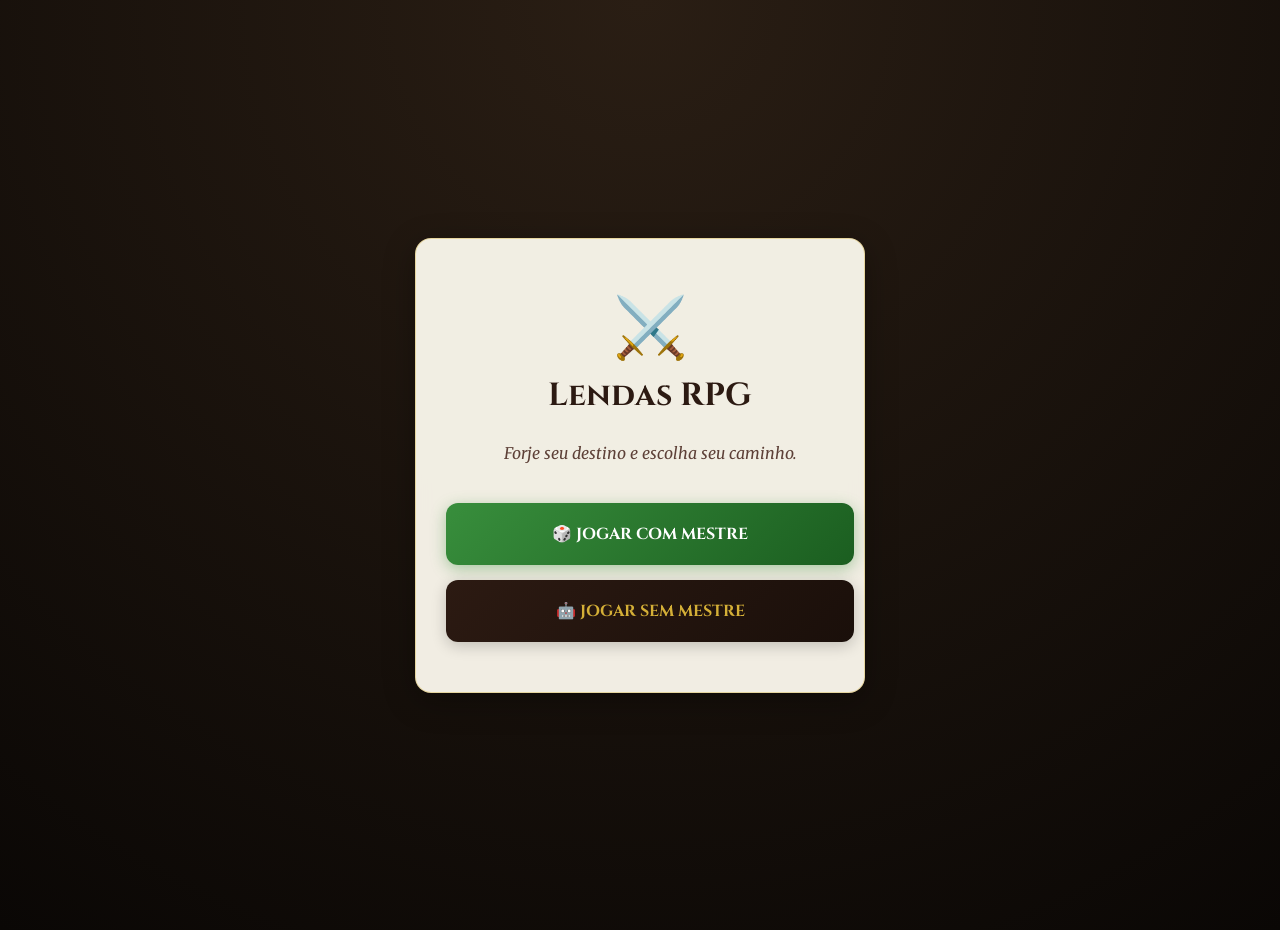
<file: rpg/index.html>
<!DOCTYPE html>
<html lang="pt-BR">
<head>
    <meta charset="UTF-8">
    <meta name="viewport" content="width=device-width, initial-scale=1.0">
    <title>RPG - Crie sua Lenda</title>
    <link rel="icon" href="data:image/svg+xml,<svg xmlns=%22http://www.w3.org/2000/svg%22 viewBox=%220 0 100 100%22><text y=%22.9em%22 font-size=%2290%22>⚔️</text></svg>">
    
    <style>
        @import url('https://fonts.googleapis.com/css2?family=Cinzel:wght@600;800&family=Merriweather:wght@400;700;900&display=swap');

        :root {
            --bg-dark: #120d09; --parchment: #fdfaf0; --parchment-dark: #f0e6d2;
            --ink: #2c1a12; --ink-light: #5d4037; --gem-red: #d32f2f;
            --gem-blue: #1976d2; --gem-green: #388e3c; --gold: #d4af37;
            --glass-bg: rgba(253, 250, 240, 0.95); --shadow: 0 8px 32px rgba(0, 0, 0, 0.3);
            --radius: 16px;
        }

        body {
            background-color: var(--bg-dark); background-image: radial-gradient(circle at top, #2a1e14 0%, #0a0705 100%);
            color: var(--ink); font-family: 'Merriweather', serif; margin: 0; padding: 15px; 
            display: flex; justify-content: center; align-items: center; min-height: 100vh;
        }

        .app-container {
            background: var(--glass-bg); backdrop-filter: blur(10px); width: 100%; max-width: 450px;
            padding: 20px; border-radius: var(--radius); box-shadow: var(--shadow); border: 1px solid rgba(212, 175, 55, 0.4);
            box-sizing: border-box; position: relative;
        }

        h1, h2, h3 { font-family: 'Cinzel', serif; color: var(--ink); margin-top: 0; text-align: center; }
        h1 { font-size: 28px; border-bottom: 2px solid rgba(212, 175, 55, 0.3); padding-bottom: 10px; margin-bottom: 20px; }

        label { font-weight: bold; display: block; margin-top: 15px; font-size: 14px; color: var(--ink-light); text-transform: uppercase; letter-spacing: 1px; }

        input[type="text"], select {
            width: 100%; padding: 14px; margin-top: 5px; margin-bottom: 5px; background: rgba(0,0,0,0.04);
            border: 1px solid rgba(0,0,0,0.1); color: var(--ink); font-family: 'Merriweather', serif;
            font-size: 15px; font-weight: bold; border-radius: 8px; box-sizing: border-box; transition: all 0.3s;
        }
        input[type="text"]:focus, select:focus { outline: none; border-color: var(--gold); box-shadow: 0 0 8px rgba(212, 175, 55, 0.3); }

        .btn {
            width: 100%; padding: 14px; border: none; border-radius: 12px; font-family: 'Cinzel', serif;
            font-size: 15px; font-weight: bold; cursor: pointer; display: flex; align-items: center; justify-content: center;
            gap: 8px; transition: transform 0.1s, box-shadow 0.2s; box-sizing: border-box;
        }
        .btn:active { transform: scale(0.96); }
        .btn-primary { background: linear-gradient(135deg, var(--ink) 0%, #1a0f0a 100%); color: var(--gold); box-shadow: 0 4px 15px rgba(0,0,0,0.2); }
        .btn-green { background: linear-gradient(135deg, var(--gem-green) 0%, #1b5e20 100%); color: white; box-shadow: 0 4px 15px rgba(56,142,60,0.4); }
        .btn-blue { background: linear-gradient(135deg, var(--gem-blue) 0%, #0d47a1 100%); color: white; box-shadow: 0 4px 15px rgba(25,118,210,0.4); }
        .btn-red { background: linear-gradient(135deg, var(--gem-red) 0%, #b71c1c 100%); color: white; box-shadow: 0 4px 15px rgba(211,47,47,0.4); }
        .btn-yellow { background: linear-gradient(135deg, #d4af37, #b8860b); color: var(--ink); box-shadow: 0 4px 15px rgba(212, 175, 55, 0.4); }

        .info-panel {
            background: rgba(0,0,0,0.03); border: 1px solid rgba(0,0,0,0.08); padding: 15px;
            margin-top: 10px; border-radius: 12px; font-size: 14px; line-height: 1.5; box-shadow: inset 0 2px 10px rgba(0,0,0,0.02);
        }

        .points-box { text-align: center; background: linear-gradient(135deg, var(--ink) 0%, #1a0f0a 100%); color: var(--gold); padding: 15px; margin: 25px 0; border-radius: 12px; font-size: 18px; font-family: 'Cinzel', serif; box-shadow: 0 4px 15px rgba(0,0,0,0.2); }
        
        .stat-row { display: flex; justify-content: space-between; align-items: center; margin-bottom: 12px; background: white; padding: 10px 15px; border-radius: 12px; border: 1px solid rgba(0,0,0,0.05); box-shadow: 0 2px 8px rgba(0,0,0,0.02); }
        .stat-name { font-weight: bold; font-size: 15px; flex-grow: 1; cursor: pointer; color: var(--ink); text-decoration: underline dotted var(--gold); text-underline-offset: 4px; transition: color 0.2s; }
        .stat-name:hover { color: var(--gold); }
        .stat-name span { font-size: 12px; vertical-align: super; text-decoration: none; display: inline-block; margin-left: 5px;}

        .stat-controls { display: flex; align-items: center; gap: 12px; }
        .btn-gem { background: var(--ink); color: var(--gold); border: 2px solid var(--gold); width: 32px; height: 32px; border-radius: 50%; font-size: 18px; font-weight: bold; cursor: pointer; display: flex; justify-content: center; align-items: center; box-shadow: 0 2px 5px rgba(0,0,0,0.2); transition: transform 0.1s;}
        .btn-gem:active { transform: scale(0.9); }
        .stat-value { font-size: 20px; font-weight: bold; width: 30px; text-align: center; font-family: 'Cinzel', serif; color: var(--gem-blue); }

        /* Modal Pop-up */
        .modal-overlay { display: none; position: fixed; top: 0; left: 0; width: 100%; height: 100%; background: rgba(0,0,0,0.6); backdrop-filter: blur(5px); z-index: 100; align-items: center; justify-content: center; padding: 20px; box-sizing: border-box; opacity: 0; transition: opacity 0.2s; }
        .modal-overlay.show { display: flex; opacity: 1; }
        .modal-card { background: var(--parchment); width: 100%; max-width: 360px; border-radius: 20px; padding: 25px; box-shadow: 0 20px 50px rgba(0,0,0,0.4); position: relative; color: var(--ink); box-sizing: border-box; }
        .modal-close { position: absolute; top: 15px; right: 15px; background: rgba(0,0,0,0.05); border: none; font-size: 18px; width: 32px; height: 32px; border-radius: 50%; cursor: pointer; color: var(--ink); display: flex; align-items: center; justify-content: center; z-index: 10; }

        /* Animações e Telas */
        .screen { display: none; width: 100%; animation: fadeIn 0.3s ease; }
        .screen.active { display: block; }
        @keyframes fadeIn { from { opacity: 0; transform: translateY(5px); } to { opacity: 1; transform: translateY(0); } }
        
        .summary-header { text-align: center; margin-bottom: 20px; }
        .summary-name { font-size: 32px; margin-bottom: 5px; color: var(--ink); font-family: 'Cinzel', serif; text-transform: uppercase; }
        .summary-details { font-size: 15px; color: var(--ink-light); font-weight: bold; }
        .summary-personality-quote { font-size: 14px; margin: 15px auto; color: var(--ink-light); font-style: italic; background: rgba(0,0,0,0.03); padding: 12px; border-radius: 8px; border-left: 3px solid var(--gold); }

        .status-bar { display: flex; justify-content: space-around; background: rgba(0,0,0,0.04); padding: 12px 5px; border-radius: 10px; margin-bottom: 20px; border: 1px solid rgba(0,0,0,0.05); font-weight: bold; font-size: 14px; }
        .status-item { text-align: center; }

        .attr-box { background: white; border: 1px solid rgba(0,0,0,0.08); padding: 15px; margin-bottom: 10px; border-radius: 12px; box-shadow: 0 2px 8px rgba(0,0,0,0.03); }
        .attr-title { font-weight: bold; font-size: 15px; border-bottom: 1px dashed rgba(0,0,0,0.1); padding-bottom: 8px; margin-bottom: 8px; color: var(--ink); }
        .attr-desc { font-size: 13px; color: var(--ink-light); line-height: 1.5; }
        
        .summary-skill { background: linear-gradient(135deg, var(--ink) 0%, #1a0f0a 100%); color: var(--parchment); padding: 20px; border-radius: 12px; font-size: 14px; margin-top: 25px; box-shadow: 0 8px 20px rgba(0,0,0,0.2); position: relative; overflow: hidden; }
        .summary-skill::before { content: ''; position: absolute; left: 0; top: 0; height: 100%; width: 5px; background: var(--gem-red); }
        .summary-skill-title { color: var(--gold); font-size: 16px; font-family: 'Cinzel', serif; font-weight: bold; margin-bottom: 8px; display: block; }

        /* MENU FLUTUANTE (FAB) */
        .fab-wrapper { position: relative; width: 100%; z-index: 20; margin-top: 20px; }
        .fab-overlay { display: none; position: fixed; top: 0; left: 0; width: 100%; height: 100%; background: rgba(0,0,0,0.5); backdrop-filter: blur(3px); z-index: 15; opacity: 0; transition: opacity 0.3s; }
        .fab-overlay.show { display: block; opacity: 1; }
        
        .fab-options { position: absolute; bottom: 70px; left: 0; width: 100%; display: flex; flex-direction: column; gap: 12px; opacity: 0; pointer-events: none; transform: translateY(20px) scale(0.95); transition: all 0.3s cubic-bezier(0.175, 0.885, 0.32, 1.275); z-index: 20; box-sizing: border-box; }
        .fab-options.open { opacity: 1; pointer-events: auto; transform: translateY(0) scale(1); }
    </style>
</head>
<body>

<div class="app-container" id="app">
    
    <div id="home-screen" class="screen active" style="text-align: center; padding: 30px 10px;">
        <div style="font-size: 60px; margin-bottom: 10px;">⚔️</div>
        <h1 style="border-bottom: none; font-size: 32px; margin-bottom: 5px;">Lendas RPG</h1>
        <p style="color: var(--ink-light); margin-bottom: 40px; font-style: italic;">Forje seu destino e escolha seu caminho.</p>

        <button class="btn btn-green" style="padding: 20px; font-size: 16px; margin-bottom: 15px;" onclick="goToCreation()">
            🎲 JOGAR COM MESTRE
        </button>
        <button class="btn btn-primary" style="padding: 20px; font-size: 16px;" onclick="window.location.href='semmestre.html'">
            🤖 JOGAR SEM MESTRE
        </button>
    </div>

    <div id="creation-screen" class="screen">
        <h1>Crie sua Lenda</h1>
        
        <label>Nome do Personagem:</label>
        <input type="text" id="char-name" placeholder="Ex: Aragorn">

        <label>Personalidade:</label>
        <select id="char-personality" onchange="updatePersonality()">
            <option value="O Boêmio (O Taverneiro)">O Boêmio (O Taverneiro)</option>
            <option value="O Mercenário Frio">O Mercenário Frio</option>
            <option value="O Rato de Masmorra">O Rato de Masmorra</option>
            <option value="O Galanteador">O Galanteador</option>
            <option value="O Sobrevivente Rabugento">O Sobrevivente Rabugento</option>
            <option value="O Paranoico Cauteloso">O Paranoico Cauteloso</option>
            <option value="O Fervoroso Sanguinário">O Fervoroso Sanguinário</option>
            <option value="O Escudo Humano">O Escudo Humano</option>
            <option value="O Aristocrata Arrogante">O Aristocrata Arrogante</option>
            <option value="O Justiceiro Inflexível">O Justiceiro Inflexível</option>
        </select>
        <div id="personality-panel" class="info-panel" style="font-style: italic; text-align: center;"></div>

        <label>Classe:</label>
        <select id="char-class" onchange="resetAndUpdate()">
            <option value="Guerreiro">Guerreiro</option>
            <option value="Arqueiro">Arqueiro</option>
            <option value="Mago">Mago</option>
            <option value="Necromante">Necromante</option>
            <option value="Druida">Druida</option>
            <option value="Soldado">Soldado</option>
            <option value="Assassino">Assassino</option>
            <option value="Bardo">Bardo</option>
        </select>

        <div id="class-details-panel" class="info-panel"></div>

        <div class="points-box">
            PONTOS LIVRES: <strong id="free-points-display" style="font-size: 24px; color: #fff;">5</strong>
        </div>

        <div id="stats-container"></div>

        <button class="btn btn-primary" style="margin-top: 25px;" onclick="generateSummary()">📜 GERAR FICHA TÉCNICA</button>
    </div>

    <div id="summary-screen" class="screen">
        <h1 style="margin-bottom: 20px;">Sua Ficha Técnica</h1>
        <div id="card-content"></div>
        
        <div class="fab-overlay" id="fab-overlay" onclick="toggleFabMenu()"></div>
        <div class="fab-wrapper">
            <div class="fab-options" id="fab-options">
                <button class="btn btn-green" onclick="sendWhatsApp()">📲 ENVIAR NO WHATSAPP</button>
                <button class="btn btn-blue" onclick="startGame()">🎲 INICIAR JOGO</button>
                <button class="btn btn-yellow" onclick="goBack()">⬅️ VOLTAR E EDITAR</button>
            </div>
            <button class="btn btn-primary" id="fab-main-btn" onclick="toggleFabMenu()">📜 OPÇÕES DA LENDA</button>
        </div>
    </div>

</div>

<div class="modal-overlay" id="attribute-modal">
    <div class="modal-card">
        <button class="modal-close" onclick="closeAttributeModal()">×</button>
        <h2 id="modal-title" style="margin-bottom: 10px;"></h2>
        <div id="modal-desc" style="font-size: 14px; margin-bottom: 15px; color: var(--ink-light); line-height: 1.5;"></div>
        <div id="modal-calc" style="background: rgba(0,0,0,0.04); padding: 15px; border-radius: 12px; font-size: 14px; border: 1px solid rgba(0,0,0,0.08); line-height: 1.6;"></div>
    </div>
</div>

<script>
    const PERSONALITIES = {
        "O Boêmio (O Taverneiro)": "A vida é muito curta para não aproveitar. Corajoso quando bebe, tenta fazer amizade com quem não devia e é o alívio cômico do grupo.",
        "O Mercenário Frio": "Não move um dedo sem moedas de ouro envolvidas. A moralidade pouco importa, mas sempre cumpre seus contratos até o fim.",
        "O Rato de Masmorra": "A curiosidade vence o bom senso. Puxa alavancas e abre baús suspeitos. Acha grandes tesouros, mas ativa muitas armadilhas.",
        "O Galanteador": "Acredita que pode resolver qualquer conflito na lábia e no charme, desde guardas da cidade até dragões perigosos.",
        "O Sobrevivente Rabugento": "Reclama o tempo todo que a missão vai dar errado, mas na hora do aperto é o combatente mais leal e confiável do grupo.",
        "O Paranoico Cauteloso": "Acha que o universo tenta matá-lo. Cutuca o chão antes de pisar e não confia em NPCs bonzinhos.",
        "O Fervoroso Sanguinário": "Gosta demais da violência. Ignora planos furtivos para quebrar a porta da frente dando risada e puxando briga.",
        "O Escudo Humano": "O 'Paizão' do grupo. Sente-se responsável por todos e é o primeiro a se colocar na linha de frente para levar o dano pelos aliados.",
        "O Aristocrata Arrogante": "Acha que andar com aventureiros é caridade. Exige o melhor tratamento e tem nojo da sujeira, mas luta bem quando necessário.",
        "O Justiceiro Inflexível": "A lei e a honra acima de tudo. Não ataca pelas costas e não aceita subornos, o que costuma colocar o grupo em situações difíceis."
    };

    const CLASSES = {
        "Guerreiro": { mods: {FOR: 2, INT: -2, AGI: 0, VIT: 2, CAR: -1, SOR: -1}, skill: "Fúria Inabalável", cost: 10, desc: "Soma +2 aos dados 🎲 de ataque, +5 no dano causado ao HP ❤️, mas perde 5 de HP ❤️ (do personagem) por uso.", getDano: (stats) => `Dano ⚔️ TOTAL EXTRA: +${stats.FOR + 5} (Some aos dados 🎲)` },
        "Arqueiro": { mods: {FOR: -1, INT: 0, AGI: 2, VIT: -1, CAR: -1, SOR: 1}, skill: "Chuva de Flechas", cost: 15, desc: "Dano em área em todos os adversários, somando +1 aos dados 🎲 de ataque e +3 no dano causado ao HP ❤️ de cada um.", getDano: (stats) => `Dano 🏹 TOTAL EXTRA: +${stats.FOR + 3} em Área` },
        "Mago": { mods: {FOR: -2, INT: 3, AGI: -1, VIT: -1, CAR: 0, SOR: 1}, skill: "Colapso Arcano", cost: 20, desc: "Dano mágico 🔮 absurdo somando +10 no dano causado ao HP ❤️.", getDano: (stats) => `Dano Mágico 🔮 TOTAL EXTRA: +${stats.INT + 10} (Some aos dados 🎲)` },
        "Necromante": { mods: {FOR: 0, INT: 2, AGI: -1, VIT: 1, CAR: -2, SOR: 0}, skill: "Corrente de Almas", cost: 15, desc: "Revive um aliado caído com metade do HP ❤️ total.", getDano: (stats) => `Dano Mágico 🔮 Base: +${stats.INT}` },
        "Druida": { mods: {FOR: -1, INT: 1, AGI: -1, VIT: 1, CAR: -1, SOR: 1}, skill: "Metamorfose Selvagem", cost: 15, desc: "Vira uma fera somando +2 aos dados 🎲 de ataque e de defesa por 2 rodadas.", getDano: (stats) => `Dano 🐾 Base na Forma Fera: +${stats.FOR}` },
        "Soldado": { mods: {FOR: 1, INT: -1, AGI: 1, VIT: -1, CAR: 1, SOR: -1}, skill: "Formação de Falange", cost: 10, desc: "Aumenta a defesa dos aliados próximos em +2 nos dados 🎲 na próxima rodada.", getDano: (stats) => `Dano ⚔️ Físico Base: +${stats.FOR}` },
        "Assassino": { mods: {FOR: 0, INT: -1, AGI: 2, VIT: -2, CAR: -1, SOR: 2}, skill: "Golpe das Sombras", cost: 15, desc: "Dano triplo no HP ❤️ e veneno se bater furtivo (-1 HP ❤️ por rodada no adversário).", getDano: (stats) => `DANO TRIPLO SE FURTIVO 🗡️: Multiplique Bônus (+${stats.FOR}) por 3!` },
        "Bardo": { mods: {FOR: -2, INT: 1, AGI: -1, VIT: -1, CAR: 3, SOR: 0}, skill: "Canção da Fagulha", cost: 10, desc: "Dá bônus na equipe somando +2 nos dados 🎲 de ataque na próxima rodada.", getDano: (stats) => `Dano Mágico 🎶 Base: +${stats.INT}` }
    };

    const STAT_NAMES = { FOR: "Força", INT: "Inteligência", AGI: "Agilidade", VIT: "Vitalidade", CAR: "Carisma", SOR: "Sorte" };

    const ATTRIBUTE_HELP = {
        FOR: { desc: "Força bruta, usada para ataques físicos e carga.", calc: "1 pt = +1 Dano ⚔️ e +5kg na Carga 🏋️." },
        INT: { desc: "Poder mágico e reserva de mana.", calc: "1 pt = +1 Dano Mágico 🔮 e +2 MP 💎 Máximo." },
        AGI: { desc: "Velocidade de ataque e reflexos para esquiva.", calc: "1 pt = +1 Velocidade e +1 Esquiva." },
        VIT: { desc: "Resistência física total.", calc: "1 pt = +3 HP ❤️ Máximo." },
        CAR: { desc: "Lábia e negociação de preços.", calc: "Cada 2 pts = +1 Persuasão e 10% Desconto na Loja." },
        SOR: { desc: "Chance de golpes críticos e saque.", calc: "1 pt = Reduz margem de acerto crítico e soma no dado 🎲 de baú." }
    };

    let freePoints = 5;
    let allocated = { FOR: 0, INT: 0, AGI: 0, VIT: 0, CAR: 0, SOR: 0 };
    let characterData = {};

    function goToCreation() {
        document.getElementById('home-screen').classList.remove('active');
        document.getElementById('creation-screen').classList.add('active');
    }

    function updatePersonality() {
        let p = document.getElementById('char-personality').value;
        document.getElementById('personality-panel').innerText = `"${PERSONALITIES[p]}"`;
    }

    function initStats() {
        const container = document.getElementById('stats-container');
        container.innerHTML = '';
        for (let stat in STAT_NAMES) {
            container.innerHTML += `
                <div class="stat-row">
                    <div class="stat-name" onclick="openAttributeModal('${stat}')">
                        ${STAT_NAMES[stat]} (${stat}) <span>❓</span>
                    </div>
                    <div class="stat-controls">
                        <button class="btn-gem" onclick="changeStat('${stat}', -1)">-</button>
                        <div class="stat-value" id="val-${stat}">0</div>
                        <button class="btn-gem" onclick="changeStat('${stat}', 1)">+</button>
                    </div>
                </div>
            `;
        }
        updatePersonality();
        updateUI();
    }

    function getCurrentStats() {
        let finalStats = {};
        for (let s in STAT_NAMES) finalStats[s] = getFinalStat(s);
        return finalStats;
    }

    function getFinalStat(stat) {
        let cls = document.getElementById('char-class').value;
        return 2 + (CLASSES[cls].mods[stat] || 0) + allocated[stat];
    }

    function changeStat(stat, delta) {
        let finalValue = getFinalStat(stat);
        if (delta === 1 && freePoints > 0) { allocated[stat]++; freePoints--; } 
        else if (delta === -1 && finalValue > 0) { allocated[stat]--; freePoints++; }
        updateUI();
    }

    function resetAndUpdate() {
        allocated = { FOR:0, INT:0, AGI:0, VIT:0, CAR:0, SOR:0 }; 
        freePoints = 5; 
        updateUI();
    }

    function updateUI() {
        document.getElementById('free-points-display').innerText = freePoints;

        for (let stat in STAT_NAMES) document.getElementById(`val-${stat}`).innerText = getFinalStat(stat);
        
        let cls = document.getElementById('char-class').value;
        let d = CLASSES[cls];
        let currentStats = getCurrentStats();
        
        let currentHP = 20 + (currentStats.VIT * 3);
        let currentMP = 15 + (currentStats.INT * 2);
        let currentCarga = 10 + (currentStats.FOR * 5);
        
        document.getElementById('class-details-panel').innerHTML = `
            <div style="text-align:center; font-family:'Cinzel', serif; font-size:18px; font-weight:bold; margin-bottom:10px;">${cls.toUpperCase()}</div>
            <div class="status-bar" style="margin-bottom:10px;">
                <span class="status-item" style="color:var(--gem-red);">HP: ${currentHP}</span> 
                <span style="color:var(--ink-light);">|</span>
                <span class="status-item" style="color:var(--gem-blue);">MP: ${currentMP}</span> 
                <span style="color:var(--ink-light);">|</span>
                <span class="status-item" style="color:#e65100;">⚖️ ${currentCarga}kg</span>
            </div>
            <p style="margin-bottom: 10px; text-align:center;"><strong>Bônus de Classe:</strong><br> ${Object.entries(d.mods).map(([s,v]) => `${s} ${v>0?'+'+v:v}`).join(', ')}</p>
            <hr style="border: 1px dashed rgba(0,0,0,0.1); margin: 15px 0;">
            <p style="margin-bottom: 5px; color:var(--gem-red);"><strong>🔥 ${d.skill} (${d.cost} MP)</strong></p>
            <p style="font-size: 13px; margin-top: 0;">${d.desc}</p>
        `;
    }

    function openAttributeModal(stat) {
        let finalValue = getFinalStat(stat);
        let cls = document.getElementById('char-class').value;
        
        document.getElementById('modal-title').innerText = `${STAT_NAMES[stat]} (${stat})`;
        document.getElementById('modal-desc').innerText = ATTRIBUTE_HELP[stat].desc;
        document.getElementById('modal-calc').innerHTML = `
            <div style="display:flex; justify-content:space-between; margin-bottom:5px;"><span>Valor Base Universal:</span> <strong>2</strong></div>
            <div style="display:flex; justify-content:space-between; margin-bottom:5px;"><span>Modificador (${cls}):</span> <strong>${CLASSES[cls].mods[stat] || 0}</strong></div>
            <div style="display:flex; justify-content:space-between; margin-bottom:5px;"><span>Pontos Distribuídos:</span> <strong>${allocated[stat]}</strong></div>
            <hr style="border:1px dashed rgba(0,0,0,0.1); margin: 10px 0;">
            <div style="font-size:18px; text-align:center; color:var(--gem-blue);"><strong>TOTAL: ${finalValue}</strong></div>
            <div style="text-align:center; color: var(--ink); font-weight: bold; background: rgba(0,0,0,0.05); padding: 8px; border-radius: 8px; margin-top:10px;">${ATTRIBUTE_HELP[stat].calc}</div>
        `;
        document.getElementById('attribute-modal').classList.add('show');
    }

    function closeAttributeModal() { document.getElementById('attribute-modal').classList.remove('show'); }

    /* FUNÇÕES DO MENU FLUTUANTE */
    function toggleFabMenu() {
        const options = document.getElementById('fab-options');
        const overlay = document.getElementById('fab-overlay');
        const btn = document.getElementById('fab-main-btn');
        
        if (options.classList.contains('open')) {
            options.classList.remove('open');
            overlay.classList.remove('show');
            btn.innerHTML = '📜 OPÇÕES DA LENDA';
        } else {
            options.classList.add('open');
            overlay.classList.add('show');
            btn.innerHTML = '❌ FECHAR OPÇÕES';
        }
    }

    function goBack() {
        toggleFabMenu(); 
        document.getElementById('summary-screen').classList.remove('active');
        document.getElementById('creation-screen').classList.add('active');
    }

    function generateSummary() {
        let nameInput = document.getElementById('char-name').value.trim();
        if (!nameInput) {
            alert("⚠️ Por favor, dê um nome para a sua Lenda antes de continuar!");
            document.getElementById('char-name').focus();
            return;
        }
        if (freePoints > 0) return alert(`⚠️ Você ainda tem ${freePoints} ponto(s) livre(s). Distribua todos os pontos antes de gerar a ficha!`);

        let cls = document.getElementById('char-class').value;
        let personality = document.getElementById('char-personality').value;
        let personalityDesc = PERSONALITIES[personality];
        let finalStats = getCurrentStats();

        let hp = 20 + (finalStats.VIT * 3);
        let mp = 15 + (finalStats.INT * 2);
        let carga = 10 + (finalStats.FOR * 5);
        let crit = 20 - finalStats.SOR;
        let labia = Math.floor(finalStats.CAR / 2);
        
        let clsData = CLASSES[cls];

        characterData = {
            name: nameInput, cls, personality, personalityDesc, finalStats,
            hp, mp, carga, crit, labia,
            skill: clsData.skill, cost: clsData.cost, desc: clsData.desc,
            danoPronto: clsData.getDano(finalStats),
            
            descFOR: `+${finalStats.FOR} somado aos dados 🎲 de ataque e +${finalStats.FOR * 5}kg de Carga 🏋️.`,
            descINT: `+${finalStats.INT} somado ao Dano Mágico 🔮 e +${finalStats.INT * 2} de MP base.`,
            descAGI: `+${finalStats.AGI} na velocidade de ataque e +${finalStats.AGI} na esquiva.`,
            descVIT: `+${finalStats.VIT * 3} HP somados aos 20 iniciais.`,
            descCAR: `+${labia} em persuasão e ${labia * 10}% de desconto.`,
            descSOR: `Acerto Crítico tirando ${crit} ou mais no dado 🎲. +${finalStats.SOR} no saque de baús.`
        };

        let d = characterData;
        let cardHTML = `
            <div class="summary-header">
                <h2 class="summary-name">${d.name}</h2>
                <div class="summary-details">${d.cls} | ${d.personality}</div>
                <div class="summary-personality-quote">"${d.personalityDesc}"</div>
            </div>
            
            <div class="status-bar">
                <span class="status-item" style="color:var(--gem-red);">❤️ HP: ${d.hp}</span>
                <span style="color:var(--ink-light);">|</span>
                <span class="status-item" style="color:var(--gem-blue);">💎 MP: ${d.mp}</span>
                <span style="color:var(--ink-light);">|</span>
                <span class="status-item" style="color:#e65100;">⚖️ Carga: ${d.carga}kg</span>
            </div>

            <div style="background:rgba(0,0,0,0.03); border:1px dashed rgba(0,0,0,0.1); padding:12px; margin-bottom:20px; text-align:center; border-radius:12px; font-weight:bold; font-size:14px;">
                🎒 Inventário Inicial: Roupas Comuns (+0 Defesa)
            </div>

            <h3 style="margin-bottom: 15px; font-size:18px;">Atributos Base</h3>
            
            <div class="attr-box"><div class="attr-title">💪 Força: ${d.finalStats.FOR}</div><div class="attr-desc">${d.descFOR}</div></div>
            <div class="attr-box"><div class="attr-title">🧠 Inteligência: ${d.finalStats.INT}</div><div class="attr-desc">${d.descINT}</div></div>
            <div class="attr-box"><div class="attr-title">⚡ Agilidade: ${d.finalStats.AGI}</div><div class="attr-desc">${d.descAGI}</div></div>
            <div class="attr-box"><div class="attr-title">❤️ Vitalidade: ${d.finalStats.VIT}</div><div class="attr-desc">${d.descVIT}</div></div>
            <div class="attr-box"><div class="attr-title">🗣️ Carisma: ${d.finalStats.CAR}</div><div class="attr-desc">${d.descCAR}</div></div>
            <div class="attr-box"><div class="attr-title">🍀 Sorte: ${d.finalStats.SOR}</div><div class="attr-desc">${d.descSOR}</div></div>

            <div class="summary-skill">
                <span class="summary-skill-title">🔥 ${d.skill} (${d.cost} MP)</span>
                ${d.desc}<br><br>
                <div style="background:rgba(255,255,255,0.1); color:var(--gold); padding:8px; font-weight:bold; display:inline-block; border-radius:8px; border:1px solid rgba(212,175,55,0.3); font-size:13px;">${d.danoPronto}</div>
            </div>
        `;

        document.getElementById('card-content').innerHTML = cardHTML;
        document.getElementById('creation-screen').classList.remove('active');
        document.getElementById('summary-screen').classList.add('active');
    }

    function sendWhatsApp() {
        let d = characterData;
        let text = `🛡️ *NOVA LENDA CHEGOU À MESA!* 🛡️\n\n`;
        text += `👤 *Nome:* ${d.name}\n`;
        text += `🐉 *Classe:* ${d.cls}\n`;
        text += `🎭 *Personalidade:* ${d.personality}\n`;
        text += `_"${d.personalityDesc}"_\n\n`;
        text += `❤️ *HP:* ${d.hp} / ${d.hp}\n`;
        text += `💎 *MP:* ${d.mp} / ${d.mp}\n`;
        text += `🏋️ *Carga:* ${d.carga} kg\n`;
        text += `🎒 *Equipamento:* Roupas Comuns (0 Defesa)\n\n`;
        
        text += `📊 *ATRIBUTOS NA PRÁTICA:*\n`;
        text += `💪 *FOR (${d.finalStats.FOR}):* ${d.descFOR}\n\n`;
        text += `🧠 *INT (${d.finalStats.INT}):* ${d.descINT}\n\n`;
        text += `⚡ *AGI (${d.finalStats.AGI}):* ${d.descAGI}\n\n`;
        text += `❤️ *VIT (${d.finalStats.VIT}):* ${d.descVIT}\n\n`;
        text += `🗣️ *CAR (${d.finalStats.CAR}):* ${d.descCAR}\n\n`;
        text += `🍀 *SOR (${d.finalStats.SOR}):* ${d.descSOR}\n\n`;
        
        text += `🔥 *HABILIDADE ESPECIAL:*\n`;
        text += `*${d.skill}* (Custo: ${d.cost} MP 💎)\n_${d.desc}_\n`;
        text += `👉 *${d.danoPronto}*`;

        let zapLink = `whatsapp://send?text=${encodeURIComponent(text)}`;
        window.location.href = zapLink;
    }

    function startGame() {
        localStorage.setItem('rpg_character', JSON.stringify(characterData));
        window.location.href = 'commestre.html';
    }

    window.onload = function() { initStats(); resetAndUpdate(); };
</script>

</body>
</html>
</file>
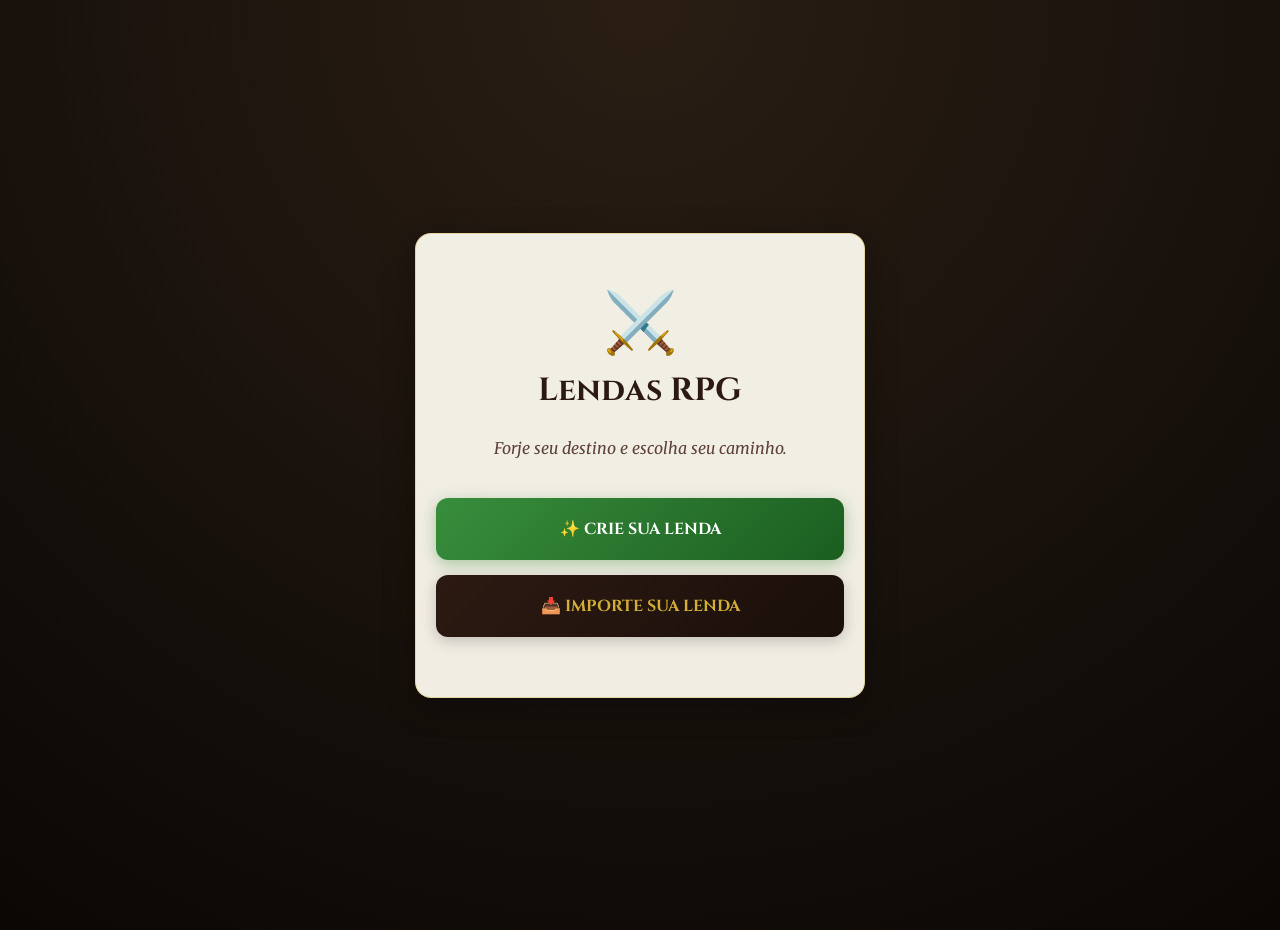
<file: rpgbackup/index.html>
<!DOCTYPE html>
<html lang="pt-BR">
<head>
    <meta charset="UTF-8">
    <meta name="viewport" content="width=device-width, initial-scale=1.0">
    <title>RPG - Crie sua Lenda</title>
    <link rel="icon" href="data:image/svg+xml,<svg xmlns=%22http://www.w3.org/2000/svg%22 viewBox=%220 0 100 100%22><text y=%22.9em%22 font-size=%2290%22>⚔️</text></svg>">
    
    <style>
        @import url('https://fonts.googleapis.com/css2?family=Cinzel:wght@600;800&family=Merriweather:wght@400;700;900&display=swap');

        :root {
            --bg-dark: #120d09; --parchment: #fdfaf0; --parchment-dark: #f0e6d2;
            --ink: #2c1a12; --ink-light: #5d4037; --gem-red: #d32f2f;
            --gem-blue: #1976d2; --gem-green: #388e3c; --gold: #d4af37;
            --glass-bg: rgba(253, 250, 240, 0.95); --shadow: 0 8px 32px rgba(0, 0, 0, 0.3);
            --radius: 16px;
        }

        body {
            background-color: var(--bg-dark); background-image: radial-gradient(circle at top, #2a1e14 0%, #0a0705 100%);
            color: var(--ink); font-family: 'Merriweather', serif; margin: 0; padding: 15px; 
            display: flex; justify-content: center; align-items: center; min-height: 100vh;
        }

        .app-container {
            background: var(--glass-bg); backdrop-filter: blur(10px); width: 100%; max-width: 450px;
            padding: 20px; border-radius: var(--radius); box-shadow: var(--shadow); border: 1px solid rgba(212, 175, 55, 0.4);
            box-sizing: border-box; position: relative;
        }

        h1, h2, h3 { font-family: 'Cinzel', serif; color: var(--ink); margin-top: 0; text-align: center; }
        h1 { font-size: 28px; border-bottom: 2px solid rgba(212, 175, 55, 0.3); padding-bottom: 10px; margin-bottom: 20px; }

        label { font-weight: bold; display: block; margin-top: 15px; font-size: 14px; color: var(--ink-light); text-transform: uppercase; letter-spacing: 1px; }

        input[type="text"], select, textarea {
            width: 100%; padding: 14px; margin-top: 5px; margin-bottom: 5px; background: rgba(0,0,0,0.04);
            border: 1px solid rgba(0,0,0,0.1); color: var(--ink); font-family: 'Merriweather', serif;
            font-size: 15px; font-weight: bold; border-radius: 8px; box-sizing: border-box; transition: all 0.3s;
        }
        input[type="text"]:focus, select:focus, textarea:focus { outline: none; border-color: var(--gold); box-shadow: 0 0 8px rgba(212, 175, 55, 0.3); }
        textarea { resize: vertical; min-height: 100px; font-weight: normal; font-family: monospace; font-size: 13px; }

        .btn {
            width: 100%; padding: 14px; border: none; border-radius: 12px; font-family: 'Cinzel', serif;
            font-size: 15px; font-weight: bold; cursor: pointer; display: flex; align-items: center; justify-content: center;
            gap: 8px; transition: transform 0.1s, box-shadow 0.2s; box-sizing: border-box; margin-bottom: 10px;
        }
        .btn:active { transform: scale(0.96); }
        .btn-primary { background: linear-gradient(135deg, var(--ink) 0%, #1a0f0a 100%); color: var(--gold); box-shadow: 0 4px 15px rgba(0,0,0,0.2); }
        .btn-green { background: linear-gradient(135deg, var(--gem-green) 0%, #1b5e20 100%); color: white; box-shadow: 0 4px 15px rgba(56,142,60,0.4); }
        .btn-blue { background: linear-gradient(135deg, var(--gem-blue) 0%, #0d47a1 100%); color: white; box-shadow: 0 4px 15px rgba(25,118,210,0.4); }
        .btn-red { background: linear-gradient(135deg, var(--gem-red) 0%, #b71c1c 100%); color: white; box-shadow: 0 4px 15px rgba(211,47,47,0.4); }
        .btn-yellow { background: linear-gradient(135deg, #d4af37, #b8860b); color: var(--ink); box-shadow: 0 4px 15px rgba(212, 175, 55, 0.4); }

        .info-panel {
            background: rgba(0,0,0,0.03); border: 1px solid rgba(0,0,0,0.08); padding: 15px;
            margin-top: 10px; border-radius: 12px; font-size: 14px; line-height: 1.5; box-shadow: inset 0 2px 10px rgba(0,0,0,0.02);
        }

        .points-box { text-align: center; background: linear-gradient(135deg, var(--ink) 0%, #1a0f0a 100%); color: var(--gold); padding: 15px; margin: 25px 0; border-radius: 12px; font-size: 18px; font-family: 'Cinzel', serif; box-shadow: 0 4px 15px rgba(0,0,0,0.2); }
        
        .stat-row { display: flex; justify-content: space-between; align-items: center; margin-bottom: 12px; background: white; padding: 10px 15px; border-radius: 12px; border: 1px solid rgba(0,0,0,0.05); box-shadow: 0 2px 8px rgba(0,0,0,0.02); }
        .stat-name { font-weight: bold; font-size: 15px; flex-grow: 1; cursor: pointer; color: var(--ink); text-decoration: underline dotted var(--gold); text-underline-offset: 4px; transition: color 0.2s; }
        .stat-name:hover { color: var(--gold); }
        .stat-name span { font-size: 12px; vertical-align: super; text-decoration: none; display: inline-block; margin-left: 5px;}

        .stat-controls { display: flex; align-items: center; gap: 12px; }
        .btn-gem { background: var(--ink); color: var(--gold); border: 2px solid var(--gold); width: 32px; height: 32px; border-radius: 50%; font-size: 18px; font-weight: bold; cursor: pointer; display: flex; justify-content: center; align-items: center; box-shadow: 0 2px 5px rgba(0,0,0,0.2); transition: transform 0.1s; margin-bottom: 0;}
        .btn-gem:active { transform: scale(0.9); }
        .stat-value { font-size: 20px; font-weight: bold; width: 30px; text-align: center; font-family: 'Cinzel', serif; color: var(--gem-blue); }

        /* Modal Pop-up */
        .modal-overlay { display: none; position: fixed; top: 0; left: 0; width: 100%; height: 100%; background: rgba(0,0,0,0.6); backdrop-filter: blur(5px); z-index: 100; align-items: center; justify-content: center; padding: 20px; box-sizing: border-box; opacity: 0; transition: opacity 0.2s; }
        .modal-overlay.show { display: flex; opacity: 1; }
        .modal-card { background: var(--parchment); width: 100%; max-width: 360px; border-radius: 20px; padding: 25px; box-shadow: 0 20px 50px rgba(0,0,0,0.4); position: relative; color: var(--ink); box-sizing: border-box; }
        .modal-close { position: absolute; top: 15px; right: 15px; background: rgba(0,0,0,0.05); border: none; font-size: 18px; width: 32px; height: 32px; border-radius: 50%; cursor: pointer; color: var(--ink); display: flex; align-items: center; justify-content: center; z-index: 10; margin-bottom: 0;}

        /* Animações e Telas */
        .screen { display: none; width: 100%; box-sizing: border-box; animation: fadeIn 0.3s ease; }
        .screen.active { display: block; }
        @keyframes fadeIn { from { opacity: 0; transform: translateY(5px); } to { opacity: 1; transform: translateY(0); } }
        
        .summary-header { text-align: center; margin-bottom: 20px; }
        .summary-name { font-size: 32px; margin-bottom: 5px; color: var(--ink); font-family: 'Cinzel', serif; text-transform: uppercase; }
        .summary-details { font-size: 15px; color: var(--ink-light); font-weight: bold; }
        .summary-personality-quote { font-size: 14px; margin: 15px auto; color: var(--ink-light); font-style: italic; background: rgba(0,0,0,0.03); padding: 12px; border-radius: 8px; border-left: 3px solid var(--gold); }

        .status-bar { display: flex; justify-content: space-around; background: rgba(0,0,0,0.04); padding: 12px 5px; border-radius: 10px; margin-bottom: 20px; border: 1px solid rgba(0,0,0,0.05); font-weight: bold; font-size: 14px; }
        .status-item { text-align: center; }

        .attr-box { background: white; border: 1px solid rgba(0,0,0,0.08); padding: 15px; margin-bottom: 10px; border-radius: 12px; box-shadow: 0 2px 8px rgba(0,0,0,0.03); }
        .attr-title { font-weight: bold; font-size: 15px; border-bottom: 1px dashed rgba(0,0,0,0.1); padding-bottom: 8px; margin-bottom: 8px; color: var(--ink); }
        .attr-desc { font-size: 13px; color: var(--ink-light); line-height: 1.5; }
        
        .summary-skill { background: linear-gradient(135deg, var(--ink) 0%, #1a0f0a 100%); color: var(--parchment); padding: 20px; border-radius: 12px; font-size: 14px; margin-top: 25px; box-shadow: 0 8px 20px rgba(0,0,0,0.2); position: relative; overflow: hidden; margin-bottom: 25px; }
        .summary-skill::before { content: ''; position: absolute; left: 0; top: 0; height: 100%; width: 5px; background: var(--gem-red); }
        .summary-skill-title { color: var(--gold); font-size: 16px; font-family: 'Cinzel', serif; font-weight: bold; margin-bottom: 8px; display: block; }

        /* MENU FLUTUANTE (FAB) */
        .fab-wrapper { position: relative; width: 100%; z-index: 20; margin-top: 20px; }
        .fab-overlay { display: none; position: fixed; top: 0; left: 0; width: 100%; height: 100%; background: rgba(0,0,0,0.5); backdrop-filter: blur(3px); z-index: 15; opacity: 0; transition: opacity 0.3s; }
        .fab-overlay.show { display: block; opacity: 1; }
        
        .fab-options { position: absolute; bottom: 70px; left: 0; width: 100%; display: flex; flex-direction: column; opacity: 0; pointer-events: none; transform: translateY(20px) scale(0.95); transition: all 0.3s cubic-bezier(0.175, 0.885, 0.32, 1.275); z-index: 20; box-sizing: border-box; }
        .fab-options.open { opacity: 1; pointer-events: auto; transform: translateY(0) scale(1); }
    </style>
</head>
<body>

<div class="app-container" id="app">
    
    <div id="home-screen" class="screen active" style="text-align: center; padding: 30px 0;">
        <div style="font-size: 60px; margin-bottom: 10px;">⚔️</div>
        <h1 style="border-bottom: none; font-size: 32px; margin-bottom: 5px;">Lendas RPG</h1>
        <p style="color: var(--ink-light); margin-bottom: 40px; font-style: italic;">Forje seu destino e escolha seu caminho.</p>

        <button class="btn btn-green" style="padding: 20px; font-size: 16px; margin-bottom: 15px;" onclick="goToCreation()">
            ✨ CRIE SUA LENDA
        </button>
        <button class="btn btn-primary" style="padding: 20px; font-size: 16px;" onclick="openImportModal()">
            📥 IMPORTE SUA LENDA
        </button>
    </div>

    <div id="creation-screen" class="screen">
        <h1>Crie sua Lenda</h1>
        
        <label>Nome do Personagem:</label>
        <input type="text" id="char-name" placeholder="Ex: Aragorn">

        <label>Personalidade:</label>
        <select id="char-personality" onchange="updatePersonality()">
            <option value="O Boêmio (O Taverneiro)">O Boêmio (O Taverneiro)</option>
            <option value="O Mercenário Frio">O Mercenário Frio</option>
            <option value="O Rato de Masmorra">O Rato de Masmorra</option>
            <option value="O Galanteador">O Galanteador</option>
            <option value="O Sobrevivente Rabugento">O Sobrevivente Rabugento</option>
            <option value="O Paranoico Cauteloso">O Paranoico Cauteloso</option>
            <option value="O Fervoroso Sanguinário">O Fervoroso Sanguinário</option>
            <option value="O Escudo Humano">O Escudo Humano</option>
            <option value="O Aristocrata Arrogante">O Aristocrata Arrogante</option>
            <option value="O Justiceiro Inflexível">O Justiceiro Inflexível</option>
        </select>
        <div id="personality-panel" class="info-panel" style="font-style: italic; text-align: center;"></div>

        <label>Classe:</label>
        <select id="char-class" onchange="resetAndUpdate()">
            <option value="Guerreiro">Guerreiro</option>
            <option value="Arqueiro">Arqueiro</option>
            <option value="Mago">Mago</option>
            <option value="Necromante">Necromante</option>
            <option value="Druida">Druida</option>
            <option value="Soldado">Soldado</option>
            <option value="Assassino">Assassino</option>
            <option value="Bardo">Bardo</option>
        </select>

        <div id="class-details-panel" class="info-panel"></div>

        <div class="points-box">
            PONTOS LIVRES: <strong id="free-points-display" style="font-size: 24px; color: #fff;">5</strong>
        </div>

        <div id="stats-container"></div>

        <button class="btn btn-primary" style="margin-top: 25px;" onclick="generateSummary()">📜 GERAR FICHA TÉCNICA</button>
    </div>

    <div id="summary-screen" class="screen">
        <h1 style="margin-bottom: 20px;">Sua Ficha Técnica</h1>
        <div id="card-content"></div>
        
        <div class="fab-overlay" id="fab-overlay" onclick="toggleFabMenu()"></div>
        <div class="fab-wrapper">
            <div class="fab-options" id="fab-options">
                <button class="btn btn-yellow" onclick="exportCode()">💾 EXPORTAR CÓDIGO</button>
                <button class="btn btn-green" onclick="sendWhatsApp()">📲 ENVIAR MENSAGEM NO WHATSAPP</button>
                <button class="btn btn-blue" onclick="startGame()">🎲 INICIAR JOGO</button>
                <button class="btn btn-outline" style="border: 2px solid var(--ink); color: var(--ink); background: white;" onclick="goBack()">⬅️ VOLTAR E EDITAR</button>
            </div>
            <button class="btn btn-primary" id="fab-main-btn" onclick="toggleFabMenu()">📜 OPÇÕES DA LENDA</button>
        </div>
    </div>

</div>

<div class="modal-overlay" id="attribute-modal">
    <div class="modal-card">
        <button class="modal-close" onclick="closeAttributeModal()">×</button>
        <h2 id="modal-title" style="margin-bottom: 10px;"></h2>
        <div id="modal-desc" style="font-size: 14px; margin-bottom: 15px; color: var(--ink-light); line-height: 1.5;"></div>
        <div id="modal-calc" style="background: rgba(0,0,0,0.04); padding: 15px; border-radius: 12px; font-size: 14px; border: 1px solid rgba(0,0,0,0.08); line-height: 1.6;"></div>
    </div>
</div>

<div class="modal-overlay" id="import-modal">
    <div class="modal-card">
        <button class="modal-close" onclick="closeImportModal()">×</button>
        <h2 style="font-family:'Cinzel'; text-align:center; margin-bottom: 10px;">Importar Lenda</h2>
        <p style="font-size: 14px; text-align:center; color: var(--ink-light); margin-bottom: 15px;">Cole o código da sua Lenda abaixo para iniciar sua jornada.</p>
        <textarea id="import-code" placeholder="Cole o código Base64 aqui..."></textarea>
        <button class="btn btn-primary" onclick="confirmImport()" style="margin-top: 10px;">📥 CARREGAR LENDA</button>
    </div>
</div>

<script>
    const PERSONALITIES = {
        "O Boêmio (O Taverneiro)": "A vida é muito curta para não aproveitar. Corajoso quando bebe, tenta fazer amizade com quem não devia e é o alívio cômico do grupo.",
        "O Mercenário Frio": "Não move um dedo sem moedas de ouro envolvidas. A moralidade pouco importa, mas sempre cumpre seus contratos até o fim.",
        "O Rato de Masmorra": "A curiosidade vence o bom senso. Puxa alavancas e abre baús suspeitos. Acha grandes tesouros, mas ativa muitas armadilhas.",
        "O Galanteador": "Acredita que pode resolver qualquer conflito na lábia e no charme, desde guardas da cidade até dragões perigosos.",
        "O Sobrevivente Rabugento": "Reclama o tempo todo que a missão vai dar errado, mas na hora do aperto é o combatente mais leal e confiável do grupo.",
        "O Paranoico Cauteloso": "Acha que o universo tenta matá-lo. Cutuca o chão antes de pisar e não confia em NPCs bonzinhos.",
        "O Fervoroso Sanguinário": "Gosta demais da violência. Ignora planos furtivos para quebrar a porta da frente dando risada e puxando briga.",
        "O Escudo Humano": "O 'Paizão' do grupo. Sente-se responsável por todos e é o primeiro a se colocar na linha de frente para levar o dano pelos aliados.",
        "O Aristocrata Arrogante": "Acha que andar com aventureiros é caridade. Exige o melhor tratamento e tem nojo da sujeira, mas luta bem quando necessário.",
        "O Justiceiro Inflexível": "A lei e a honra acima de tudo. Não ataca pelas costas e não aceita subornos, o que costuma colocar o grupo em situações difíceis."
    };

    const CLASSES = {
        "Guerreiro": { mods: {FOR: 2, INT: -2, AGI: 0, VIT: 2, CAR: -1, SOR: -1}, skill: "Fúria Inabalável", cost: 10, desc: "Soma +2 aos dados 🎲 de ataque, +5 no dano causado ao HP ❤️, mas perde 5 de HP ❤️ (do personagem) por uso.", getDano: (stats) => `Dano ⚔️ TOTAL EXTRA: +${stats.FOR + 5} (Some aos dados 🎲)` },
        "Arqueiro": { mods: {FOR: -1, INT: 0, AGI: 2, VIT: -1, CAR: -1, SOR: 1}, skill: "Chuva de Flechas", cost: 15, desc: "Dano em área em todos os adversários, somando +1 aos dados 🎲 de ataque e +3 no dano causado ao HP ❤️ de cada um.", getDano: (stats) => `Dano 🏹 TOTAL EXTRA: +${stats.FOR + 3} em Área` },
        "Mago": { mods: {FOR: -2, INT: 3, AGI: -1, VIT: -1, CAR: 0, SOR: 1}, skill: "Colapso Arcano", cost: 20, desc: "Dano mágico 🔮 absurdo somando +10 no dano causado ao HP ❤️.", getDano: (stats) => `Dano Mágico 🔮 TOTAL EXTRA: +${stats.INT + 10} (Some aos dados 🎲)` },
        "Necromante": { mods: {FOR: 0, INT: 2, AGI: -1, VIT: 1, CAR: -2, SOR: 0}, skill: "Corrente de Almas", cost: 15, desc: "Revive um aliado caído com metade do HP ❤️ total.", getDano: (stats) => `Dano Mágico 🔮 Base: +${stats.INT}` },
        "Druida": { mods: {FOR: -1, INT: 1, AGI: -1, VIT: 1, CAR: -1, SOR: 1}, skill: "Metamorfose Selvagem", cost: 15, desc: "Vira uma fera somando +2 aos dados 🎲 de ataque e de defesa por 2 rodadas.", getDano: (stats) => `Dano 🐾 Base na Forma Fera: +${stats.FOR}` },
        "Soldado": { mods: {FOR: 1, INT: -1, AGI: 1, VIT: -1, CAR: 1, SOR: -1}, skill: "Formação de Falange", cost: 10, desc: "Aumenta a defesa dos aliados próximos em +2 nos dados 🎲 na próxima rodada.", getDano: (stats) => `Dano ⚔️ Físico Base: +${stats.FOR}` },
        "Assassino": { mods: {FOR: 0, INT: -1, AGI: 2, VIT: -2, CAR: -1, SOR: 2}, skill: "Golpe das Sombras", cost: 15, desc: "Dano triplo no HP ❤️ e veneno se bater furtivo (-1 HP ❤️ por rodada no adversário).", getDano: (stats) => `DANO TRIPLO SE FURTIVO 🗡️: Multiplique Bônus (+${stats.FOR}) por 3!` },
        "Bardo": { mods: {FOR: -2, INT: 1, AGI: -1, VIT: -1, CAR: 3, SOR: 0}, skill: "Canção da Fagulha", cost: 10, desc: "Dá bônus na equipe somando +2 nos dados 🎲 de ataque na próxima rodada.", getDano: (stats) => `Dano Mágico 🎶 Base: +${stats.INT}` }
    };

    const STAT_NAMES = { FOR: "Força", INT: "Inteligência", AGI: "Agilidade", VIT: "Vitalidade", CAR: "Carisma", SOR: "Sorte" };

    const ATTRIBUTE_HELP = {
        FOR: { desc: "Força bruta, usada para ataques físicos e carga.", calc: "1 pt = +1 Dano ⚔️ e +5kg na Carga 🏋️." },
        INT: { desc: "Poder mágico e reserva de mana.", calc: "1 pt = +1 Dano Mágico 🔮 e +2 MP 💎 Máximo." },
        AGI: { desc: "Velocidade de ataque e reflexos para esquiva.", calc: "1 pt = +1 Velocidade e +1 Esquiva." },
        VIT: { desc: "Resistência física total.", calc: "1 pt = +3 HP ❤️ Máximo." },
        CAR: { desc: "Lábia e negociação de preços.", calc: "Cada 2 pts = +1 Persuasão e 10% Desconto na Loja." },
        SOR: { desc: "Chance de golpes críticos e saque.", calc: "A cada 2 pts = Reduz 1 na margem de acerto crítico." }
    };

    let freePoints = 5;
    let allocated = { FOR: 0, INT: 0, AGI: 0, VIT: 0, CAR: 0, SOR: 0 };
    let characterData = {};

    function goToCreation() {
        document.getElementById('home-screen').classList.remove('active');
        document.getElementById('creation-screen').classList.add('active');
    }

    /* FUNÇÕES DE IMPORTAÇÃO */
    function openImportModal() {
        document.getElementById('import-code').value = '';
        document.getElementById('import-modal').classList.add('show');
    }

    function closeImportModal() {
        document.getElementById('import-modal').classList.remove('show');
    }

    function confirmImport() {
        let code = document.getElementById('import-code').value.trim();
        if (!code) {
            alert("⚠️ Por favor, cole um código válido!");
            return;
        }

        try {
            // Tenta decodificar o Base64 e o URI
            let decodedStr = decodeURIComponent(atob(code));
            let parsedData = JSON.parse(decodedStr);

            // Validação simples para ver se é mesmo um personagem nosso
            if (parsedData && parsedData.name && parsedData.cls) {
                localStorage.setItem('rpg_character', JSON.stringify(parsedData));
                alert(`✅ Lenda carregada com sucesso! Bem-vindo(a) de volta, ${parsedData.name}!`);
                window.location.href = 'commestre.html';
            } else {
                alert("⚠️ Código inválido. O formato dos dados não foi reconhecido.");
            }
        } catch (e) {
            alert("⚠️ Erro ao ler o código. Verifique se copiou o texto inteiro corretamente sem espaços extras.");
            console.error("Erro na importação:", e);
        }
    }

    function updatePersonality() {
        let p = document.getElementById('char-personality').value;
        document.getElementById('personality-panel').innerText = `"${PERSONALITIES[p]}"`;
    }

    function initStats() {
        const container = document.getElementById('stats-container');
        container.innerHTML = '';
        for (let stat in STAT_NAMES) {
            container.innerHTML += `
                <div class="stat-row">
                    <div class="stat-name" onclick="openAttributeModal('${stat}')">
                        ${STAT_NAMES[stat]} (${stat}) <span>❓</span>
                    </div>
                    <div class="stat-controls">
                        <button class="btn-gem" onclick="changeStat('${stat}', -1)">-</button>
                        <div class="stat-value" id="val-${stat}">0</div>
                        <button class="btn-gem" onclick="changeStat('${stat}', 1)">+</button>
                    </div>
                </div>
            `;
        }
        updatePersonality();
        updateUI();
    }

    function getCurrentStats() {
        let finalStats = {};
        for (let s in STAT_NAMES) finalStats[s] = getFinalStat(s);
        return finalStats;
    }

    function getFinalStat(stat) {
        let cls = document.getElementById('char-class').value;
        return 2 + (CLASSES[cls].mods[stat] || 0) + allocated[stat];
    }

    function changeStat(stat, delta) {
        if (delta === 1 && freePoints > 0) { 
            allocated[stat]++; 
            freePoints--; 
        } 
        // A mágica acontece aqui: só deixa subtrair se o jogador já tiver colocado algum ponto livre ali
        else if (delta === -1 && allocated[stat] > 0) { 
            allocated[stat]--; 
            freePoints++; 
        }
        updateUI();
    }

    function resetAndUpdate() {
        allocated = { FOR:0, INT:0, AGI:0, VIT:0, CAR:0, SOR:0 }; 
        freePoints = 5; 
        updateUI();
    }

    function updateUI() {
        document.getElementById('free-points-display').innerText = freePoints;

        for (let stat in STAT_NAMES) document.getElementById(`val-${stat}`).innerText = getFinalStat(stat);
        
        let cls = document.getElementById('char-class').value;
        let d = CLASSES[cls];
        let currentStats = getCurrentStats();
        
        let currentHP = 20 + (currentStats.VIT * 3);
        let currentMP = 15 + (currentStats.INT * 2);
        let currentCarga = 10 + (currentStats.FOR * 5);
        
        document.getElementById('class-details-panel').innerHTML = `
            <div style="text-align:center; font-family:'Cinzel', serif; font-size:18px; font-weight:bold; margin-bottom:10px;">${cls.toUpperCase()}</div>
            <div class="status-bar" style="margin-bottom:10px;">
                <span class="status-item" style="color:var(--gem-red);">HP: ${currentHP}</span> 
                <span style="color:var(--ink-light);">|</span>
                <span class="status-item" style="color:var(--gem-blue);">MP: ${currentMP}</span> 
                <span style="color:var(--ink-light);">|</span>
                <span class="status-item" style="color:#e65100;">⚖️ ${currentCarga}kg</span>
            </div>
            <p style="margin-bottom: 10px; text-align:center;"><strong>Bônus de Classe:</strong><br> ${Object.entries(d.mods).map(([s,v]) => `${s} ${v>0?'+'+v:v}`).join(', ')}</p>
            <hr style="border: 1px dashed rgba(0,0,0,0.1); margin: 15px 0;">
            <p style="margin-bottom: 5px; color:var(--gem-red);"><strong>🔥 ${d.skill} (${d.cost} MP)</strong></p>
            <p style="font-size: 13px; margin-top: 0;">${d.desc}</p>
        `;
    }

    function openAttributeModal(stat) {
        let finalValue = getFinalStat(stat);
        let cls = document.getElementById('char-class').value;
        
        document.getElementById('modal-title').innerText = `${STAT_NAMES[stat]} (${stat})`;
        document.getElementById('modal-desc').innerText = ATTRIBUTE_HELP[stat].desc;
        document.getElementById('modal-calc').innerHTML = `
            <div style="display:flex; justify-content:space-between; margin-bottom:5px;"><span>Valor Base Universal:</span> <strong>2</strong></div>
            <div style="display:flex; justify-content:space-between; margin-bottom:5px;"><span>Modificador (${cls}):</span> <strong>${CLASSES[cls].mods[stat] || 0}</strong></div>
            <div style="display:flex; justify-content:space-between; margin-bottom:5px;"><span>Pontos Distribuídos:</span> <strong>${allocated[stat]}</strong></div>
            <hr style="border:1px dashed rgba(0,0,0,0.1); margin: 10px 0;">
            <div style="font-size:18px; text-align:center; color:var(--gem-blue);"><strong>TOTAL: ${finalValue}</strong></div>
            <div style="text-align:center; color: var(--ink); font-weight: bold; background: rgba(0,0,0,0.05); padding: 8px; border-radius: 8px; margin-top:10px;">${ATTRIBUTE_HELP[stat].calc}</div>
        `;
        document.getElementById('attribute-modal').classList.add('show');
    }

    function closeAttributeModal() { document.getElementById('attribute-modal').classList.remove('show'); }

    /* FUNÇÕES DO MENU FLUTUANTE */
    function toggleFabMenu() {
        const options = document.getElementById('fab-options');
        const overlay = document.getElementById('fab-overlay');
        const btn = document.getElementById('fab-main-btn');
        
        if (options.classList.contains('open')) {
            options.classList.remove('open');
            overlay.classList.remove('show');
            btn.innerHTML = '📜 OPÇÕES DA LENDA';
        } else {
            options.classList.add('open');
            overlay.classList.add('show');
            btn.innerHTML = '❌ FECHAR OPÇÕES';
        }
    }

    function goBack() {
        toggleFabMenu(); 
        document.getElementById('summary-screen').classList.remove('active');
        document.getElementById('creation-screen').classList.add('active');
    }

    function generateSummary() {
        let nameInput = document.getElementById('char-name').value.trim();
        if (!nameInput) {
            alert("⚠️ Por favor, dê um nome para a sua Lenda antes de continuar!");
            document.getElementById('char-name').focus();
            return;
        }
        if (freePoints > 0) return alert(`⚠️ Você ainda tem ${freePoints} ponto(s) livre(s). Distribua todos os pontos antes de gerar a ficha!`);

        let cls = document.getElementById('char-class').value;
        let personality = document.getElementById('char-personality').value;
        let personalityDesc = PERSONALITIES[personality];
        let finalStats = getCurrentStats();

        let hp = 20 + (finalStats.VIT * 3);
        let mp = 15 + (finalStats.INT * 2);
        let carga = 10 + (finalStats.FOR * 5);
        let crit = 20 - Math.floor(finalStats.SOR / 2);
        let labia = Math.floor(finalStats.CAR / 2);
        
        let clsData = CLASSES[cls];

        characterData = {
            name: nameInput, cls, personality, personalityDesc, finalStats,
            hp, maxHp: hp, mp, maxMp: mp, carga, crit, labia,
            skill: clsData.skill, cost: clsData.cost, desc: clsData.desc,
            danoPronto: clsData.getDano(finalStats),
            
            // Variáveis de inicialização pro commestre.html
            level: 1, exp: 0, maxLevelReached: 1, freePoints: 0,
            gold: 0, notes: "", isDead: false,
            inventory: [], buffs: [], hots: [], history: [],

            descFOR: `+${finalStats.FOR} somado aos dados 🎲 de ataque e +${finalStats.FOR * 5}kg de Carga 🏋️.`,
            descINT: `+${finalStats.INT} somado ao Dano Mágico 🔮 e +${finalStats.INT * 2} de MP base.`,
            descAGI: `+${finalStats.AGI} na velocidade de ataque e +${finalStats.AGI} na esquiva.`,
            descVIT: `+${finalStats.VIT * 3} HP somados aos 20 iniciais.`,
            descCAR: `+${labia} em persuasão e ${labia * 10}% de desconto.`,
            descSOR: `Acerto Crítico tirando ${crit} ou mais no dado 🎲. +${finalStats.SOR} no saque de baús.`
        };

        let d = characterData;
        let cardHTML = `
            <div class="summary-header">
                <h2 class="summary-name">${d.name}</h2>
                <div class="summary-details">${d.cls} | ${d.personality}</div>
                <div class="summary-personality-quote">"${d.personalityDesc}"</div>
            </div>
            
            <div class="status-bar">
                <span class="status-item" style="color:var(--gem-red);">❤️ HP: ${d.hp}</span>
                <span style="color:var(--ink-light);">|</span>
                <span class="status-item" style="color:var(--gem-blue);">💎 MP: ${d.mp}</span>
                <span style="color:var(--ink-light);">|</span>
                <span class="status-item" style="color:#e65100;">⚖️ Carga: ${d.carga}kg</span>
            </div>

            <div style="background:rgba(0,0,0,0.03); border:1px dashed rgba(0,0,0,0.1); padding:12px; margin-bottom:20px; text-align:center; border-radius:12px; font-weight:bold; font-size:14px;">
                🎒 Inventário Inicial: Roupas Comuns (+0 Defesa)
            </div>

            <h3 style="margin-bottom: 15px; font-size:18px;">Atributos Base</h3>
            
            <div class="attr-box"><div class="attr-title">💪 Força: ${d.finalStats.FOR}</div><div class="attr-desc">${d.descFOR}</div></div>
            <div class="attr-box"><div class="attr-title">🧠 Inteligência: ${d.finalStats.INT}</div><div class="attr-desc">${d.descINT}</div></div>
            <div class="attr-box"><div class="attr-title">⚡ Agilidade: ${d.finalStats.AGI}</div><div class="attr-desc">${d.descAGI}</div></div>
            <div class="attr-box"><div class="attr-title">❤️ Vitalidade: ${d.finalStats.VIT}</div><div class="attr-desc">${d.descVIT}</div></div>
            <div class="attr-box"><div class="attr-title">🗣️ Carisma: ${d.finalStats.CAR}</div><div class="attr-desc">${d.descCAR}</div></div>
            <div class="attr-box"><div class="attr-title">🍀 Sorte: ${d.finalStats.SOR}</div><div class="attr-desc">${d.descSOR}</div></div>

            <div class="summary-skill">
                <span class="summary-skill-title">🔥 ${d.skill} (${d.cost} MP)</span>
                ${d.desc}<br><br>
                <div style="background:rgba(255,255,255,0.1); color:var(--gold); padding:8px; font-weight:bold; display:inline-block; border-radius:8px; border:1px solid rgba(212,175,55,0.3); font-size:13px;">${d.danoPronto}</div>
            </div>
        `;

        document.getElementById('card-content').innerHTML = cardHTML;
        document.getElementById('creation-screen').classList.remove('active');
        document.getElementById('summary-screen').classList.add('active');
    }

    async function exportCode() {
        toggleFabMenu();
        // Converte o JSON em Base64
        let code = btoa(encodeURIComponent(JSON.stringify(characterData)));
        
        let shareText = `🛡️ *LENDA DO RPG*\nNome: ${characterData.name}\nClasse: ${characterData.cls}\n\n*Cole o código abaixo para importar:*\n\n${code}`;

        // Tenta usar o compartilhamento nativo do celular
        if (navigator.share) {
            try {
                await navigator.share({
                    title: `Código da Lenda: ${characterData.name}`,
                    text: shareText
                });
            } catch (err) {
                console.log("Compartilhamento cancelado ou não suportado", err);
            }
        } else {
            // Fallback para quem está no PC ou navegador antigo
            navigator.clipboard.writeText(code).then(() => {
                alert("✅ Código da lenda copiado para a área de transferência! Cole onde desejar salvar.");
            }).catch(() => {
                prompt("Seu navegador não suporta cópia automática. Copie o código abaixo:", code);
            });
        }
    }

    function sendWhatsApp() {
        toggleFabMenu();
        let d = characterData;
        let text = `🛡️ *NOVA LENDA CHEGOU À MESA!* 🛡️\n\n`;
        text += `👤 *Nome:* ${d.name}\n`;
        text += `🐉 *Classe:* ${d.cls}\n`;
        text += `🎭 *Personalidade:* ${d.personality}\n`;
        text += `_"${d.personalityDesc}"_\n\n`;
        text += `❤️ *HP:* ${d.hp} / ${d.hp}\n`;
        text += `💎 *MP:* ${d.mp} / ${d.mp}\n`;
        text += `🏋️ *Carga:* ${d.carga} kg\n`;
        text += `🎒 *Equipamento:* Roupas Comuns (0 Defesa)\n\n`;
        
        text += `📊 *ATRIBUTOS NA PRÁTICA:*\n`;
        text += `💪 *FOR (${d.finalStats.FOR}):* ${d.descFOR}\n\n`;
        text += `🧠 *INT (${d.finalStats.INT}):* ${d.descINT}\n\n`;
        text += `⚡ *AGI (${d.finalStats.AGI}):* ${d.descAGI}\n\n`;
        text += `❤️ *VIT (${d.finalStats.VIT}):* ${d.descVIT}\n\n`;
        text += `🗣️ *CAR (${d.finalStats.CAR}):* ${d.descCAR}\n\n`;
        text += `🍀 *SOR (${d.finalStats.SOR}):* ${d.descSOR}\n\n`;
        
        text += `🔥 *HABILIDADE ESPECIAL:*\n`;
        text += `*${d.skill}* (Custo: ${d.cost} MP 💎)\n_${d.desc}_\n`;
        text += `👉 *${d.danoPronto}*`;

        let zapLink = `whatsapp://send?text=${encodeURIComponent(text)}`;
        window.location.href = zapLink;
    }

    function startGame() {
        localStorage.setItem('rpg_character', JSON.stringify(characterData));
        window.location.href = 'commestre.html';
    }

    window.onload = function() { initStats(); resetAndUpdate(); };
</script>

</body>
</html>
</file>
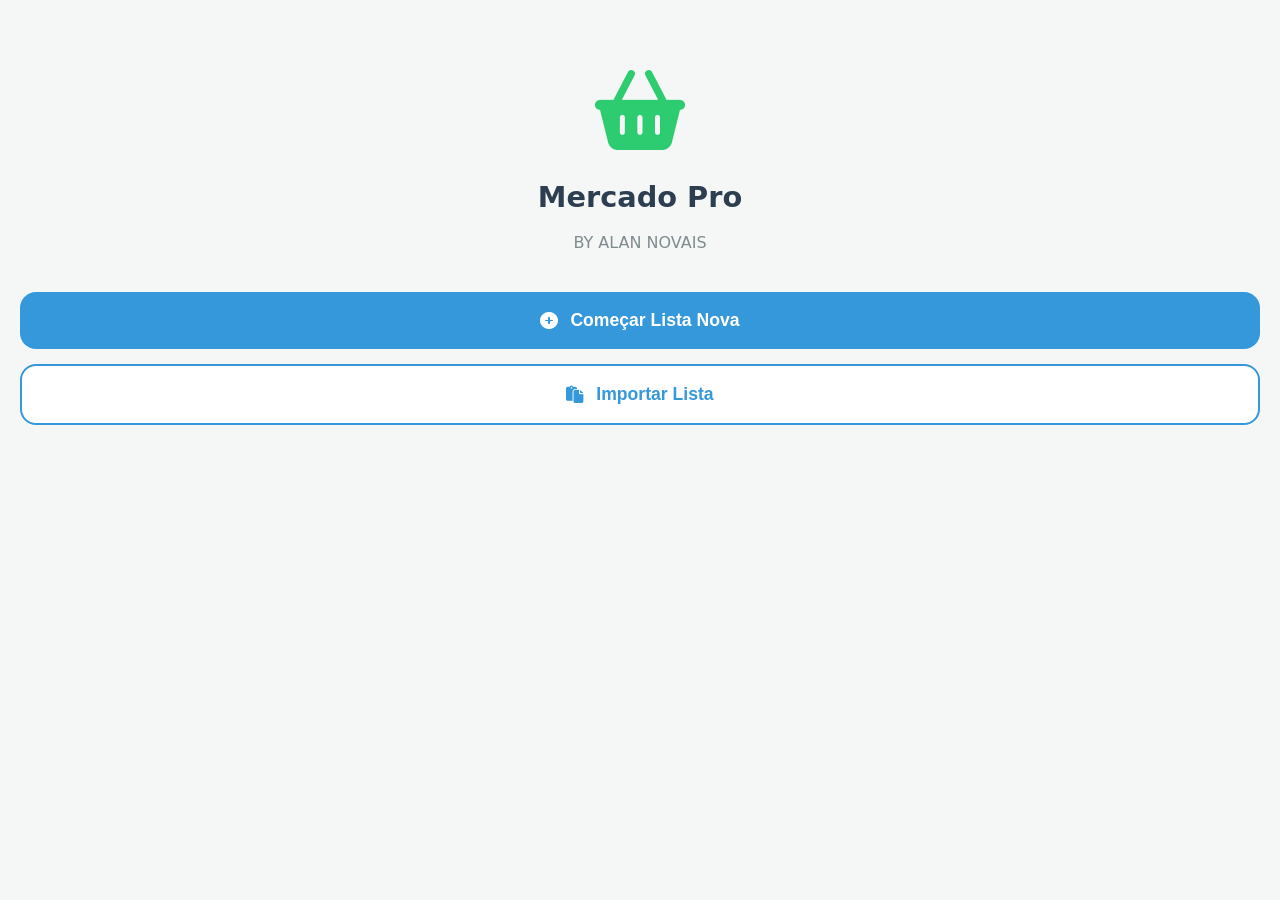
<file: mercado/index_v1.html>
<!DOCTYPE html>

<html lang="pt-br">

<head>

<meta charset="UTF-8">

<meta name="viewport" content="width=device-width, initial-scale=1.0, maximum-scale=1.0, user-scalable=no">

<title>Mercado Pro | Alan Novais</title>

<link rel="stylesheet" href="https://cdnjs.cloudflare.com/ajax/libs/font-awesome/6.0.0/css/all.min.css">

<style>

:root { --primary: #2ecc71; --secondary: #3498db; --bg: #f4f7f6; --danger: #e74c3c; --whatsapp: #25d366; --text: #2c3e50; }

body { font-family: 'Segoe UI', system-ui, sans-serif; background: var(--bg); color: var(--text); margin: 0; padding: 20px; padding-bottom: 120px; overflow-x: hidden; }

.screen { display: none; text-align: center; }

.active { display: block; animation: fadeIn 0.3s ease; }

@keyframes fadeIn { from { opacity: 0; } to { opacity: 1; } }



header { border-bottom: 1px solid #ddd; padding-bottom: 10px; margin-bottom: 20px; }

.brand { font-size: 0.75rem; font-weight: bold; color: #7f8c8d; text-transform: uppercase; letter-spacing: 1px; }



.btn-large { width: 100%; padding: 18px; border-radius: 16px; border: none; font-weight: 700; font-size: 1.1rem; margin-bottom: 15px; cursor: pointer; display: flex; align-items: center; justify-content: center; gap: 12px; transition: 0.2s; }

.btn-new { background: var(--secondary); color: white; }

.btn-finish { background: var(--primary); color: white; }

.btn-link-ready { background: #fef2f2; color: var(--danger); width: 100%; margin-top: 15px; padding: 12px; border-radius: 12px; font-size: 0.95rem; border: 1px solid #fee2e2; }



.item-card { background: white; margin: 12px 0; padding: 16px; border-radius: 18px; display: flex; justify-content: space-between; align-items: center; box-shadow: 0 4px 10px rgba(0,0,0,0.05); text-align: left; }

.item-name { font-weight: 700; font-size: 1.1rem; }

.item-qty-tag { font-size: 0.8rem; background: #e1f5fe; color: #0288d1; padding: 3px 10px; border-radius: 12px; font-weight: 600; margin-top: 4px; display: inline-block; }

.pago { color: #bdc3c7; text-decoration: line-through; }



.overlay { display: none; position: fixed; inset: 0; background: rgba(0,0,0,0.7); backdrop-filter: blur(4px); z-index: 100; }

.modal { display: none; position: fixed; top: 10%; left: 50%; transform: translateX(-50%); background: white; padding: 25px; border-radius: 24px; width: 88%; z-index: 110; text-align: left; box-shadow: 0 20px 40px rgba(0,0,0,0.2); }

input, textarea { width: 100%; padding: 16px; margin: 10px 0; border: 2px solid #edf2f7; border-radius: 12px; font-size: 16px; box-sizing: border-box; outline: none; }

input:focus { border-color: var(--secondary); background: #f0f9ff; }

</style>

</head>

<body>



<div id="screen-home" class="screen active">

<div style="margin: 50px 0 30px;"><i class="fas fa-shopping-basket" style="font-size: 5rem; color: var(--primary);"></i></div>

<h1 style="font-size: 1.8rem; font-weight: 800;">Mercado Pro</h1>

<p style="color:#7f8c8d; margin-bottom: 40px;">BY ALAN NOVAIS</p>

<button class="btn-large btn-new" onclick="irParaTela('tela-prep')"><i class="fas fa-plus-circle"></i> Começar Lista Nova</button>

<button class="btn-large" style="background:white; color:var(--secondary); border:2px solid var(--secondary)" onclick="mostrarModal('colar-texto')"><i class="fas fa-paste"></i> Importar Lista</button>

</div>



<div id="tela-prep" class="screen">

<header><div class="brand">LISTA DE MERCADO BY ALAN NOVAIS</div></header>

<button class="btn-large btn-new" onclick="abrirModalAdd()"><i class="fas fa-plus"></i> Novo Item</button>

<div id="lista-prep"></div>

<div id="acoes-lista" style="display: none; margin-top: 20px;">

<button class="btn-finish btn-large" onclick="irParaMercado()">Ir para o Mercado <i class="fas fa-shopping-cart"></i></button>

<button class="btn-large" style="background: white; color:#7f8c8d; border: 1px solid #ddd;" onclick="exportarTexto()"><i class="fas fa-share-alt"></i> Exportar Lista (Texto)</button>

</div>

</div>



<div id="tela-mercado" class="screen">

<div style="background: var(--primary); color: white; padding: 15px; font-weight: 800; border-radius: 0 0 15px 15px; margin: -20px -20px 20px; font-size: 1.2rem;">

TOTAL: R$ <span id="total-geral">0,00</span>

</div>

<div id="lista-pendente"></div>

<div id="lista-pago"></div>

<div style="position: fixed; bottom: 20px; left: 20px; width: calc(100% - 40px); display: flex; gap: 12px;">

<button class="btn-large" style="background:white; color:#7f8c8d; border:1px solid #ddd; width:45%" onclick="irParaTela('tela-prep')">Editar</button>

<button class="btn-finish btn-large" onclick="mostrarModal('finish')">Finalizar</button>

</div>

</div>



<div class="overlay" id="overlay-item" onclick="fecharModal()"></div>

<div class="modal" id="modal-item">

<h3 id="modal-titulo" style="margin-top:0">✍️ Detalhes</h3>

<input type="text" id="in-nome" placeholder="Nome do item">

<input type="text" id="in-qty" placeholder="Quantidade" inputmode="numeric">

<input type="text" id="in-preco" placeholder="Valor Unitário" inputmode="decimal">

<button class="btn-new btn-large" onclick="processarSalvar()">Confirmar</button>

<button class="btn-link-ready" onclick="finalizarCadastro()">LISTA PRONTA</button>

</div>



<div class="overlay" id="overlay-colar-texto" onclick="fecharModal()"></div>

<div class="modal" id="modal-colar-texto">

<h3 style="margin-top:0">📋 Colar Lista</h3>

<textarea id="txt-importar" rows="8" placeholder="Cole aqui seu recibo ou lista de texto..."></textarea>

<button class="btn-new btn-large" onclick="processarImportacao()">Processar Agora</button>

</div>



<div class="overlay" id="overlay-finish" onclick="fecharModal()"></div>

<div class="modal" id="modal-finish">

<h3 style="text-align:center; margin-top:0">Encerrar Compra</h3>

<button class="btn-large" style="background:var(--whatsapp); color:white" onclick="exportarRecibo()"><i class="fab fa-whatsapp"></i> Enviar WhatsApp</button>

<button class="btn-link-ready" style="background:transparent; border:none; color:#95a5a6" onclick="fecharModal()">Voltar</button>

</div>



<script>

let database = [];

let indexEditando = null;

let modoMercado = false;

let primeiraTeclaQtd = true;

let primeiraTeclaPreco = true;

const campos = { nome: document.getElementById('in-nome'), qty: document.getElementById('in-qty'), preco: document.getElementById('in-preco') };



campos.qty.addEventListener('keydown', (e) => {

if (primeiraTeclaQtd && e.key.length === 1 && /\d/.test(e.key)) {

campos.qty.value = ""; primeiraTeclaQtd = false;

}

});



campos.preco.addEventListener('keydown', (e) => {

if (primeiraTeclaPreco && e.key.length === 1 && /[\d,]/.test(e.key)) {

campos.preco.value = ""; primeiraTeclaPreco = false;

}

});



Object.keys(campos).forEach((key) => {

campos[key].addEventListener('keydown', (e) => {

if (e.key === "Enter") {

e.preventDefault();

if (key === 'nome') campos.nome.value === "" ? fecharModal() : campos.qty.focus();

else if (key === 'qty') modoMercado ? campos.preco.focus() : processarSalvar();

else processarSalvar();

}

if (e.key === "Backspace" && campos[key].value === "") {

if (key === 'preco') { e.preventDefault(); campos.qty.focus(); }

else if (key === 'qty' && !modoMercado) { e.preventDefault(); campos.nome.focus(); }

else if (key === 'qty' && modoMercado) fecharModal();

}

});

});



function irParaTela(id) {

document.querySelectorAll('.screen').forEach(s => s.classList.remove('active'));

document.getElementById(id).classList.add('active');

}



function abrirModalAdd(idx = null) {

indexEditando = idx; modoMercado = false; primeiraTeclaQtd = true;

campos.nome.style.display = 'block'; campos.preco.style.display = 'none';

document.querySelector('.btn-link-ready').style.display = idx === null ? 'flex' : 'none';

campos.nome.value = idx !== null ? database[idx].nome : "";

campos.qty.value = idx !== null ? database[idx].qtd : "1";

mostrarModal('item');

setTimeout(() => campos.nome.focus(), 300);

}



function abrirModalMercado(idx) {

indexEditando = idx; modoMercado = true; primeiraTeclaQtd = true; primeiraTeclaPreco = true;

campos.nome.style.display = 'block'; campos.preco.style.display = 'block';

document.querySelector('.btn-link-ready').style.display = 'none';

campos.nome.value = database[idx].nome;

campos.qty.value = database[idx].qtd;

campos.preco.value = database[idx].preco > 0 ? database[idx].preco.toFixed(2).replace('.', ',') : "";

mostrarModal('item');

setTimeout(() => campos.preco.focus(), 300);

}



function processarImportacao() {

const texto = document.getElementById('txt-importar').value;

const linhas = texto.split('\n');

const ignorar = ["RECIBO", "MINHA LISTA", "TOTAL", "ALAN NOVAIS", "----", "DATA"];

linhas.forEach(linha => {

let l = linha.trim();

if (l === "" || ignorar.some(k => l.toUpperCase().includes(k))) return;

l = l.replace(/^[^a-zA-Z0-9À-ÿ]+/, '').trim();

let qtdMatch = l.match(/\(?(\d+)\)?/);

let qtd = qtdMatch ? qtdMatch[1] : "1";

let nome = l.replace(/\(?\d+\)?/g, '').replace(/R\$\s?[\d.,]+/g, '').replace(/[-]/g, '').trim();

if (nome.length > 1) database.push({ nome: nome, qtd: qtd, preco: 0 });

});

fecharModal(); renderizarListas(); irParaTela('tela-prep');

}



function exportarTexto() {

let txt = `🛒 MINHA LISTA - ALAN NOVAIS\n`;

database.forEach(i => txt += `${i.nome} ${i.qtd}\n`); // Corrigido de .qty para .qtd

window.open(`https://wa.me/?text=${encodeURIComponent(txt)}`, '_blank');

}



function exportarRecibo() {

const data = new Date().toLocaleDateString('pt-BR');

let txt = `*🛒 RECIBO - ALAN NOVAIS*\n*DATA:* ${data}\n--------------------------------\n`;

let total = 0;

database.forEach(i => {

const sub = (parseFloat(i.qtd) || 0) * i.preco;

total += sub;

txt += `✅ ${i.nome} (${i.qtd}) - R$ ${sub.toFixed(2)}\n`;

});

txt += `--------------------------------\n*TOTAL: R$ ${total.toFixed(2)}*`;

window.open(`https://wa.me/?text=${encodeURIComponent(txt)}`, '_blank');

location.reload();

}



function renderizarListas() {

const lp = document.getElementById('lista-prep'), lpend = document.getElementById('lista-pendente'), lpago = document.getElementById('lista-pago');

lp.innerHTML = lpend.innerHTML = lpago.innerHTML = "";

let total = 0;

database.forEach((item, i) => {

const nQty = parseFloat(item.qtd) || 0;

const sub = nQty * item.preco;

total += sub;

const card = `<div class="item-card" onclick="${modoMercado ? `abrirModalMercado(${i})` : `abrirModalAdd(${i})`}">

<div><span class="item-name ${item.preco > 0 ? 'pago' : ''}">${item.nome}</span><br>

<span class="item-qty-tag">${item.qtd} ${nQty == 1 ? 'unidade' : 'unidades'}</span></div>

<div>${item.preco > 0 ? `<b style="color:var(--primary)">R$ ${sub.toFixed(2)}</b>` : '<small style="color:#f39c12; font-weight:700">Pendente</small>'}</div></div>`;

lp.innerHTML += card;

if (item.preco > 0) lpago.innerHTML += card; else lpend.innerHTML += card;

});

document.getElementById('total-geral').innerText = total.toFixed(2).replace('.', ',');

document.getElementById('acoes-lista').style.display = database.length > 0 ? 'block' : 'none';

}



function processarSalvar() {

const n = campos.nome.value, q = campos.qty.value || "1", p = parseFloat(campos.preco.value.replace(',', '.')) || 0;

if (indexEditando === null) { if (n) database.push({ nome: n, qtd: q, preco: 0 }); abrirModalAdd(); }

else { database[indexEditando].nome = n; database[indexEditando].qtd = q; database[indexEditando].preco = p; fecharModal(); }

renderizarListas();

}



function mostrarModal(m) { document.getElementById('overlay-'+m).style.display = 'block'; document.getElementById('modal-'+m).style.display = 'block'; }

function fecharModal() { document.querySelectorAll('.overlay, .modal').forEach(el => el.style.display = 'none'); document.activeElement.blur(); }

function irParaMercado() { modoMercado = true; irParaTela('tela-mercado'); renderizarListas(); }

function finalizarCadastro() { if (campos.nome.value) processarSalvar(); fecharModal(); }

</script>

</body>

</html>
</file>
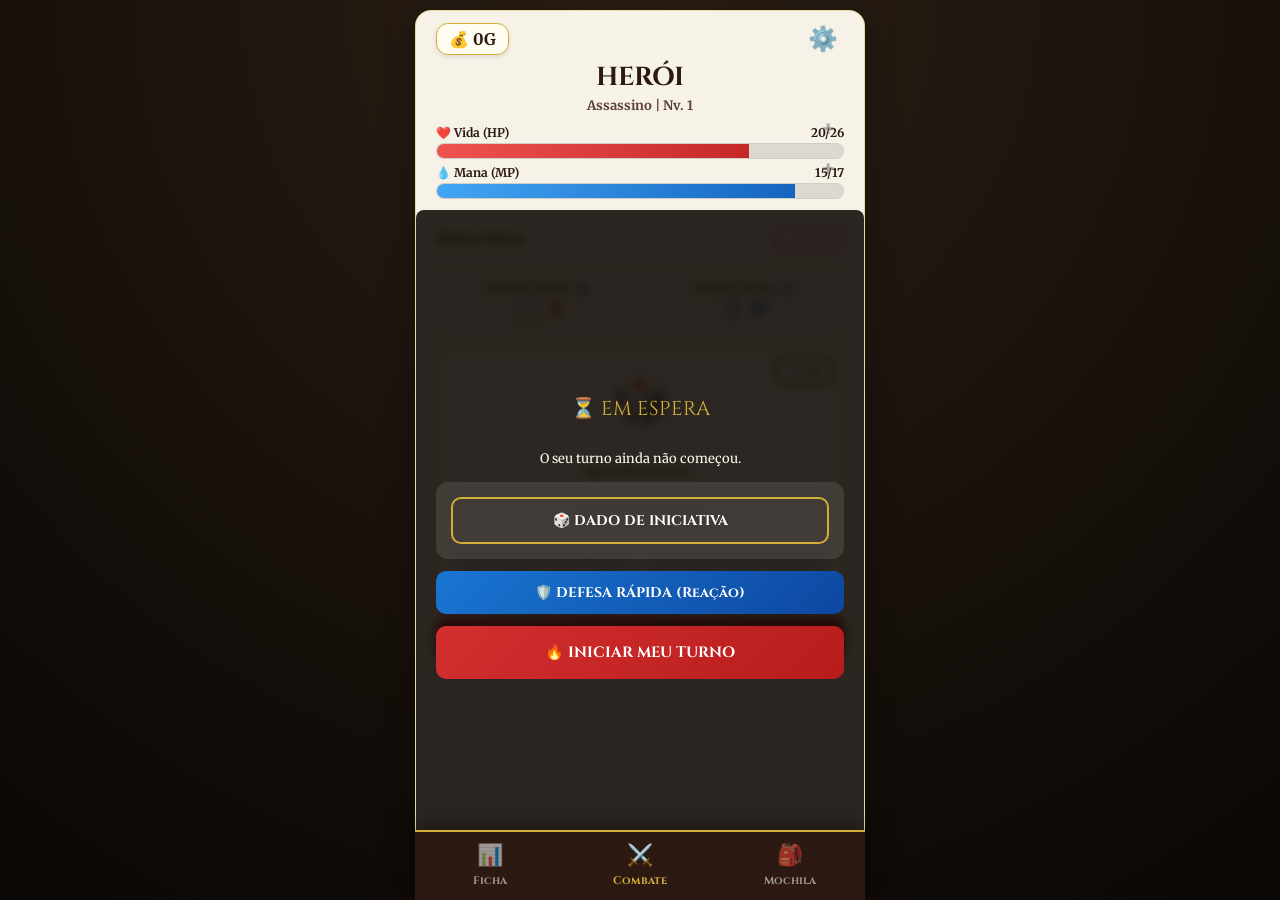
<file: rpgbackup/commestre.html>
<!DOCTYPE html>
<html lang="pt-BR">
<head>
<meta charset="UTF-8">
<meta name="viewport" content="width=device-width, initial-scale=1.0">
<title>RPG - Painel do Jogador</title>
<link rel="stylesheet" href="mestre.css">
</head>
<body>

<!-- MORTE OVERLAY — bloqueia tudo enquanto isDead=true -->
<div id="death-overlay">
  <div style="font-size:70px;margin-bottom:10px;">💀</div>
  <h2 style="font-family:'Cinzel';font-size:26px;color:var(--gold);margin:0 0 10px;">CAIU EM COMBATE</h2>
  <p style="font-size:14px;color:rgba(255,255,255,0.8);margin-bottom:25px;line-height:1.8;">Seu HP chegou a 0.<br>Peça ao Mestre para reviver ou use uma poção.</p>
  <button class="btn btn-gold" style="max-width:260px;" onclick="revivePlayer()">⚕️ REVIVER (Mestre)</button>
  <button class="btn btn-outline" style="max-width:260px;color:white;border-color:rgba(255,255,255,0.4);margin-top:10px;" onclick="closeDeathOverlay()">📜 Ver Ficha (Inconsciente)</button>
</div>

<div class="app-container" id="app">

  <div class="top-bar">
    <div class="top-gold" onclick="switchTab('mochila')">💰 <span id="ui-gold">0</span>G</div>
    <button class="btn-gear" onclick="openMestreMenu()">⚙️</button>
  </div>

  <div class="game-header">
    <h2 id="ui-name">Lenda</h2>
    <p id="ui-class-line" onclick="showClassInfo()"><span id="ui-class">Classe</span> | Nv. <span id="ui-level">1</span></p>
  </div>

  <div class="status-ribbon" id="status-ribbon">
    <div class="ribbon-item" onclick="openBarModal('hp')">❤️ <span id="ribbon-hp">20/20</span></div>
    <div class="ribbon-item" onclick="openBarModal('mp')">💧 <span id="ribbon-mp">15/15</span></div>
    <div class="ribbon-item" onclick="showStatInfo('carga')">💪 <span id="ribbon-carga">0/10kg</span></div>
    <div class="ribbon-item" onclick="showPoderDetail('atk')">⚔️ <span id="ribbon-atk">0</span></div>
    <div class="ribbon-item" onclick="showPoderDetail('def')">🛡️ <span id="ribbon-def">0</span></div>
  </div>

  <div class="bars-area" id="bars-combat">
    <div class="interactive-bar-wrap" onclick="openBarModal('hp')">
      <div class="bar-labels">
        <span id="lbl-hp" onclick="event.stopPropagation();showStatInfo('hp')">❤️ Vida (HP)</span>
        <span id="txt-hp">20/20</span>
      </div>
      <div class="bar-container"><div class="bar-fill bg-hp" id="bar-hp" style="width:100%;"></div></div>
    </div>
    <div class="interactive-bar-wrap" onclick="openBarModal('mp')">
      <div class="bar-labels">
        <span id="lbl-mp" onclick="event.stopPropagation();showStatInfo('mp')">💧 Mana (MP)</span>
        <span id="txt-mp">15/15</span>
      </div>
      <div class="bar-container"><div class="bar-fill bg-mp" id="bar-mp" style="width:100%;"></div></div>
    </div>
  </div>

  <div class="bars-area" id="bars-exp" style="display:none;">
    <div class="interactive-bar-wrap" onclick="openBarModal('exp')">
      <div class="bar-labels"><span>✨ Experiência</span><span id="txt-exp">0/100</span></div>
      <div class="bar-container"><div class="bar-fill bg-exp" id="bar-exp" style="width:0%;"></div></div>
    </div>
  </div>

  <div class="bars-area" id="bars-carga" style="display:none;">
    <div class="interactive-bar-wrap" style="cursor:default;">
      <div class="bar-labels">
        <span id="lbl-carga" onclick="showStatInfo('carga')" style="cursor:pointer;">💪 Carga/Peso</span>
        <span id="txt-carga">0/10kg</span>
      </div>
      <div id="warn-carga" style="font-size:11px;text-align:right;color:var(--gem-red);display:none;"></div>
    </div>
  </div>

  <!-- ===== TAB FICHA ===== -->
  <div id="tab-ficha" class="tab-content">
    <div style="text-align:center;margin-bottom:12px;">
      <div style="font-size:36px;">🎭</div>
      <h3 style="margin:5px 0 2px;" id="ficha-pers">Personalidade</h3>
      <p style="font-size:12px;font-style:italic;color:var(--ink-light);margin:0;" id="ficha-desc"></p>
    </div>
    <div id="level-up-banner" style="display:none;">
      <div style="font-weight:900;font-size:15px;">✨ PONTOS DISPONÍVEIS!</div>
      <div>Pontos Livres: <strong id="attr-free-points">0</strong></div>
    </div>
    <h3 style="font-size:14px;border-bottom:1px solid rgba(0,0,0,0.1);padding-bottom:5px;margin-bottom:8px;">Atributos Base</h3>
    <div id="attributes-list"></div>
    <button id="btn-confirm-attr" class="btn btn-primary" style="display:none;margin-top:8px;" onclick="confirmStatPoint()">✅ Confirmar Distribuição</button>
    <div class="skill-card" id="skill-card-ficha">
      <span class="skill-card-title" id="sk-name">Habilidade</span>
      <div class="skill-card-desc" id="sk-desc">—</div>
      <div class="skill-card-dano" id="sk-dano">—</div>
    </div>
    <h3 style="font-size:14px;border-bottom:1px solid rgba(0,0,0,0.1);padding-bottom:5px;margin:15px 0 8px;">Mecânicas</h3>
    <div id="mecanicas-list"></div>
    <h3 style="font-size:14px;border-bottom:1px solid rgba(0,0,0,0.1);padding-bottom:5px;margin:15px 0 5px;">📝 Anotações</h3>
    <textarea id="notes-area" placeholder="Escreva aqui suas anotações, objetivos, segredos..." oninput="saveNotes()"></textarea>
  </div>

  <!-- ===== TAB COMBATE ===== -->
  <div id="tab-combate" class="tab-content active">

    <div id="wait-overlay">
      <div class="wait-title">⏳ EM ESPERA</div>
      <p style="font-size:13px;margin-bottom:15px;">O seu turno ainda não começou.</p>
      <div style="background:rgba(255,255,255,0.1);padding:15px;border-radius:12px;width:100%;margin-bottom:12px;">
        <button class="btn btn-outline" style="color:white;border-color:var(--gold);" onclick="rollInitiative()">🎲 DADO DE INICIATIVA</button>
        <div class="dice-number" id="init-dice" style="color:var(--gold);display:none;font-size:40px;">🎲</div>
        <div id="init-detail" style="font-size:12px;display:none;margin-top:5px;color:white;">
          Dado: <span id="init-d">0</span> | AGI: <span id="init-agi">0</span><br>
          <strong style="font-size:16px;">TOTAL: <span id="init-tot">0</span></strong>
        </div>
      </div>
      <!-- FIX: defesa na tela de espera NÃO gasta ação (isReaction=true) -->
      <button class="btn btn-blue" style="margin-bottom:12px;" onclick="openDefModal(true)">🛡️ DEFESA RÁPIDA (Reação)</button>
      <button class="btn btn-red" style="padding:16px;font-size:15px;" onclick="startTurn()">🔥 INICIAR MEU TURNO</button>
    </div>

    <div style="display:flex;justify-content:space-between;align-items:center;margin-top:5px;">
      <strong style="font-size:13px;">Efeitos Ativos:</strong>
      <button class="btn btn-outline" style="padding:4px 10px;font-size:11px;width:auto;color:#8e24aa;border-color:#8e24aa;" onclick="openAddEffectModal()">+ Efeito</button>
    </div>
    <div id="active-buffs-container" style="margin-top:8px;display:flex;flex-direction:column;gap:5px;margin-bottom:10px;"></div>

    <div style="display:flex; justify-content:space-around; background:rgba(0,0,0,0.03); padding:10px; border-radius:12px; margin-bottom:12px; border:1px solid rgba(0,0,0,0.08); box-shadow:inset 0 2px 5px rgba(0,0,0,0.02);">
      <div style="text-align:center; cursor:pointer; width:100%;" onclick="showPoderDetail('atk')">
        <div style="font-size:11px; color:var(--ink-light); font-weight:bold; text-transform:uppercase;">Ataque Total ℹ️</div>
        <div style="font-size:22px; font-weight:900; color:var(--gem-red); font-family:'Cinzel';">⚔️ <span id="ui-tot-atk">0</span></div>
      </div>
      <div style="width:1px; background:rgba(0,0,0,0.1); margin:0 10px;"></div>
      <div style="text-align:center; cursor:pointer; width:100%;" onclick="showPoderDetail('def')">
        <div style="font-size:11px; color:var(--ink-light); font-weight:bold; text-transform:uppercase;">Escudo Total ℹ️</div>
        <div style="font-size:22px; font-weight:900; color:var(--gem-blue); font-family:'Cinzel';">🛡️ <span id="ui-tot-def">0</span></div>
      </div>
    </div>

    <div class="dice-area">
      <button class="btn btn-outline" style="position:absolute;top:8px;right:8px;width:auto;padding:5px 10px;font-size:10px;" onclick="rollFreeDice()">🎲 D20</button>
      <!-- FIX: dado volta pra 🎲 ao trocar de aba/turno. Detalhe AGI embaixo -->
      <div class="dice-number" id="main-dice">🎲</div>
      <div id="free-dice-detail"></div>
      <div style="font-size:12px;font-weight:bold;color:var(--ink-light);margin:0 0 8px;line-height:1.6;" id="combat-log-main">Aguardando ação...</div>
      <button class="btn btn-red" id="btn-atk" onclick="actionAtk()" disabled>
        ⚔️ ATACAR <span style="font-size:10px;background:rgba(0,0,0,0.2);padding:2px 6px;border-radius:8px;margin-left:5px;" id="count-atk">0/1</span>
      </button>
      <div class="combat-grid">
        <!-- FIX: defesa durante turno gasta ação (isReaction=false), mas tem controle de uso único -->
        <button class="btn btn-blue" id="btn-def" onclick="openDefModal(false)" disabled>🛡️ DEFESA</button>
        <button class="btn btn-primary" id="btn-skill" onclick="actionSkill()" disabled>🔥 HABILIDADE</button>
      </div>
    </div>
    <!-- LOG REMOVIDO da aba combate — está só no Histórico -->
    <button class="btn btn-end-turn" onclick="endTurn()">🛑 ENCERRAR TURNO</button>
  </div>

  <!-- ===== TAB MOCHILA ===== -->
  <div id="tab-mochila" class="tab-content">
    <div style="display:flex;gap:8px;margin-bottom:10px;">
      <button class="btn btn-green" onclick="openAddItemModal('add')">📦 Achar</button>
      <button class="btn btn-gold" onclick="openAddItemModal('buy')">🛒 Comprar</button>
      <button class="btn btn-blue" onclick="openPotionSelector()">🧪 Beber</button>
    </div>
    <div id="carisma-info" style="font-size:11px;background:rgba(56,142,60,0.1);border-left:3px solid var(--gem-green);padding:5px 10px;border-radius:6px;margin-bottom:10px;display:none;">
      🗣️ Seu Carisma dá <strong id="carisma-discount">0%</strong> de desconto na loja!
    </div>
    <div id="inventory-list"></div>
  </div>

  <div class="bottom-nav">
    <div class="nav-item" id="nav-ficha" onclick="switchTab('ficha')"><span class="nav-icon">📊</span> Ficha</div>
    <div class="nav-item active" id="nav-combate" onclick="switchTab('combate')"><span class="nav-icon">⚔️</span> Combate</div>
    <div class="nav-item" id="nav-mochila" onclick="switchTab('mochila')"><span class="nav-icon">🎒</span> Mochila</div>
  </div>
</div>

<!-- ===== MODAIS ===== -->
<div class="modal-overlay" id="modal-mestre">
  <div class="modal-card">
    <button class="modal-close" onclick="closeModal('modal-mestre')">×</button>
    <h2 class="modal-title">Menu do Sistema</h2>
    <div style="display:flex;flex-direction:column;gap:10px;">
      <button class="btn btn-outline" onclick="openHistory()">📜 Histórico de Ações</button>
      <button class="btn btn-primary" onclick="exportSave()">💾 Exportar Progresso</button>
      <button class="btn btn-outline" onclick="importSave()">📥 Importar Ficha</button>
      <button class="btn btn-outline" style="color:var(--gem-red);border-color:var(--gem-red);" onclick="resetData()">💀 Apagar Personagem</button>
    </div>
  </div>
</div>

<div class="modal-overlay" id="modal-history">
  <div class="modal-card">
    <button class="modal-close" onclick="closeModal('modal-history')">×</button>
    <h2 class="modal-title">Histórico (Auditoria)</h2>
    <p style="font-size:11px;text-align:center;color:#666;">Últimas 25 ações. Reversão exige senha.</p>
    <div id="history-list" style="margin-top:10px;"></div>
  </div>
</div>

<div class="modal-overlay" id="modal-password">
  <div class="modal-card">
    <button class="modal-close" onclick="closeModal('modal-password')">×</button>
    <h2 class="modal-title">Acesso do Mestre</h2>
    <p style="font-size:13px;text-align:center;">Digite a senha para autorizar:</p>
    <input type="password" id="input-pwd" placeholder="Senha">
    <div style="display:flex;gap:10px;">
      <button class="btn btn-outline" onclick="closeModal('modal-password')">Cancelar</button>
      <button class="btn btn-primary" onclick="verifyPassword()">Confirmar</button>
    </div>
  </div>
</div>

<div class="modal-overlay" id="modal-item-action">
  <div class="modal-card">
    <button class="modal-close" onclick="closeModal('modal-item-action')">×</button>
    <div style="display:flex;justify-content:space-between;align-items:center;margin-bottom:12px;">
      <h2 class="modal-title" id="item-action-title" style="border:none;margin:0;font-size:17px;text-align:left;">Item</h2>
      <button style="border:none;background:none;font-size:20px;cursor:pointer;padding:4px;" onclick="promptEditItem()">✏️</button>
    </div>
    <div style="background:rgba(0,0,0,0.04);padding:10px;border-radius:8px;margin:0 0 8px;font-size:13px;border-left:3px solid var(--gold);" id="item-action-desc"></div>
    <div id="item-weight-info" style="font-size:11px;color:var(--ink-light);margin-bottom:10px;background:rgba(0,0,0,0.03);padding:6px 10px;border-radius:6px;display:none;"></div>
    <p id="item-action-lore" style="font-size:12px;font-style:italic;color:#666;display:none;margin-bottom:12px;"></p>
    <div style="display:flex;flex-direction:column;gap:10px;">
      <button class="btn btn-primary" id="btn-item-equip" onclick="executeItemAction('equip')">Equipar</button>
      <button class="btn btn-gold" onclick="executeItemAction('sell')">Vender (Pechincha)</button>
      <button class="btn btn-outline" style="color:var(--gem-red);border-color:rgba(211,47,47,0.3);" onclick="executeItemAction('drop')">Jogar Fora</button>
    </div>
  </div>
</div>

<div class="modal-overlay" id="modal-add-item">
  <div class="modal-card">
    <button class="modal-close" onclick="closeModal('modal-add-item')">×</button>
    <h2 class="modal-title" id="add-item-title">Novo Item</h2>
    <label>Tipo:</label>
    <select id="item-type" onchange="toggleItemType()">
      <option value="atk">⚔️ Arma (Ataque)</option>
      <option value="def">🛡️ Roupa (Defesa)</option>
      <option value="acc">💍 Acessório / Passiva</option>
      <option value="use">🧪 Poção / Consumível</option>
      <option value="gold" id="opt-gold">💰 Ouro (Achar)</option>
    </select>
    <div id="wrap-normal-fields">
      <div id="wrap-name">
        <input type="text" id="item-name" placeholder="Nome do Item (Ex: Faca)">
        <input type="text" id="item-lore" placeholder="Descrição/Detalhe (Opcional)" style="font-weight:normal;font-style:italic;">
      </div>
      <div style="display:flex;gap:10px;">
        <div style="flex:1;"><label>Poder/Bônus</label><input type="number" id="item-val" placeholder="Ex: 5"></div>
        <div style="flex:1;" id="wrap-price-inner"><label id="lbl-item-price">Valor de Mercado (G)</label><input type="number" id="item-price" placeholder="Ex: 50"></div>
      </div>
      <div id="item-use-wrap" style="display:none;background:rgba(0,0,0,0.03);padding:10px;border-radius:8px;margin-bottom:10px;">
        <label>Efeito da Poção:</label>
        <select id="item-use-type" onchange="toggleDurationField()">
          <option value="inst_hp">❤️ Curar HP (Instantâneo)</option>
          <option value="inst_mp">💧 Recuperar MP (Instantâneo)</option>
          <option value="inst_exp">✨ Ganhar EXP (Instantâneo)</option>
          <option value="hot_hp">🩸 Cura de HP por Turnos</option>
          <option value="hot_mp">💧 Restaura MP por Turnos</option>
          <option value="buff_atk">⚔️ Buff: +Ataque Total</option>
          <option value="buff_def">🛡️ Buff: +Escudo Total</option>
          <option value="buff_hp_max">❤️ Buff: +HP Máximo</option>
          <option value="buff_mp_max">💧 Buff: +MP Máximo</option>
          <option value="buff_FOR">💪 Buff: +Força (FOR)</option>
          <option value="buff_INT">🧠 Buff: +Inteligência (INT)</option>
          <option value="buff_AGI">⚡ Buff: +Agilidade (AGI)</option>
          <option value="buff_VIT">❤️ Buff: +Vitalidade (VIT)</option>
          <option value="buff_CAR">🗣️ Buff: +Carisma (CAR)</option>
          <option value="buff_SOR">🍀 Buff: +Sorte (SOR)</option>
        </select>
        <input type="number" id="item-duration" placeholder="Duração (Nº de Turnos)" style="display:none;margin-top:5px;">
      </div>
      <div id="item-acc-wrap" style="display:none;">
        <label>Tipo de Bônus:</label>
        <select id="item-acc-type">
          <option value="atk">⚔️ +ATK Permanente</option>
          <option value="def">🛡️ +DEF Permanente</option>
          <option value="hp">❤️ +HP Máximo</option>
          <option value="mp">💧 +MP Máximo</option>
          <option value="kg">💪 +Carga Máxima</option>
          <option value="+hp">🩸 Regen (+HP por Turno)</option>
          <option value="+mp">💧 Regen (+MP por Turno)</option>
        </select>
      </div>
      <div id="wrap-weight" style="display:flex;gap:10px;align-items:flex-end;">
        <div style="flex:1;"><label>Peso (Kg)</label><input type="number" id="item-weight" placeholder="Ex: 2" style="margin:0;"></div>
        <button class="btn btn-gold" style="width:auto;padding:11px 14px;margin-bottom:12px;" onclick="autoGenerateWeight()">🎲 Auto</button>
      </div>
    </div>
    <div id="wrap-gold-fields" style="display:none;">
      <label>Quantidade de Ouro (G)</label>
      <input type="number" id="item-gold-val" placeholder="Ex: 100">
    </div>
    <button class="btn btn-primary" id="btn-save-item" onclick="saveItem()" style="margin-top:8px;">SALVAR</button>
  </div>
</div>

<div class="modal-overlay" id="modal-add-effect">
  <div class="modal-card">
    <button class="modal-close" onclick="closeModal('modal-add-effect')">×</button>
    <h2 class="modal-title">Forçar Efeito</h2>
    <div style="display:flex;gap:10px;margin-bottom:12px;">
      <button class="btn btn-green" id="btn-eff-pos" onclick="setEffectMode('pos')">Bênção (+)</button>
      <button class="btn btn-red" id="btn-eff-neg" onclick="setEffectMode('neg')">Maldição (−)</button>
    </div>
    <label>Atributo/Alvo:</label>
    <select id="eff-stat">
      <option value="atk">⚔️ Ataque Total</option>
      <option value="def">🛡️ Escudo Total</option>
      <option value="hp_max">❤️ HP Máximo</option>
      <option value="mp_max">💧 MP Máximo</option>
      <option value="FOR">💪 Força (FOR)</option>
      <option value="INT">🧠 Inteligência (INT)</option>
      <option value="AGI">⚡ Agilidade (AGI)</option>
      <option value="VIT">❤️ Vitalidade (VIT)</option>
      <option value="CAR">🗣️ Carisma (CAR)</option>
      <option value="SOR">🍀 Sorte (SOR)</option>
      <option value="hp_turn">🩸 HP por Turno (Vida)</option>
      <option value="mp_turn">💧 MP por Turno (Mana)</option>
    </select>
    <label>Poder:</label><input type="number" id="eff-val" placeholder="Ex: 3">
    <label>Duração (Turnos):</label><input type="number" id="eff-dur" placeholder="Ex: 3">
    <label>Nome/Motivo:</label><input type="text" id="eff-desc" placeholder="Ex: Veneno do Mago">
    <button class="btn btn-primary" onclick="saveManualEffect()">APLICAR EFEITO</button>
  </div>
</div>

<div class="modal-overlay" id="modal-bar-action">
  <div class="modal-card">
    <button class="modal-close" onclick="closeModal('modal-bar-action')">×</button>
    <h2 class="modal-title" id="bar-title">Ação</h2>
    <label>Quantidade:</label>
    <input type="number" id="bar-val-input" placeholder="Ex: 5">
    <div style="display:flex;gap:10px;margin-top:8px;">
      <button class="btn btn-red" id="btn-bar-sub" onclick="executeBarAction('sub')">Perder (−)</button>
      <button class="btn btn-green" onclick="executeBarAction('add')">Ganhar (+)</button>
    </div>
  </div>
</div>

<div class="modal-overlay" id="modal-def">
  <div class="modal-card">
    <button class="modal-close" onclick="closeModal('modal-def')">×</button>
    <h2 class="modal-title" id="def-title">🛡️ Defesa</h2>
    <div style="text-align:center;padding:10px 0;">
      <div id="def-dice-display" style="font-size:52px;font-family:'Cinzel';font-weight:900;color:var(--ink);">🎲</div>
      <div id="def-log" style="font-size:13px;color:var(--ink-light);margin-top:5px;line-height:1.6;"></div>
    </div>
    <div id="def-damage-area" style="display:none;margin-top:12px;">
      <label>Quanto de dano o monstro causou?</label>
      <input type="number" id="def-damage-input" placeholder="Ex: 8">
      <button class="btn btn-primary" onclick="applyDefDamage()">⚔️ Aplicar Dano</button>
    </div>
  </div>
</div>

<!-- MODAL ATRIBUTO — popup ao clicar no atributo na ficha -->
<div class="modal-overlay" id="modal-attr-info">
  <div class="modal-card" style="text-align:center;">
    <button class="modal-close" onclick="closeModal('modal-attr-info')">×</button>
    <h2 class="modal-title" id="attr-info-title">Atributo</h2>
    <p id="attr-info-msg" style="margin:10px 0 15px;font-size:14px;line-height:1.8;text-align:left;"></p>
    <div id="attr-info-value" style="font-size:28px;font-weight:900;font-family:'Cinzel';color:var(--gem-blue);margin-bottom:10px;"></div>
    <button class="btn btn-primary" onclick="closeModal('modal-attr-info')">Entendi</button>
  </div>
</div>

<div class="modal-overlay" id="modal-sell">
  <div class="modal-card">
    <button class="modal-close" onclick="closeModal('modal-sell')">×</button>
    <h2 class="modal-title">Pechincha (Vender)</h2>
    <p style="font-size:12px;text-align:center;">Negocie com o Mestre. Máximo: 75% do valor.</p>
    <p style="font-size:28px;font-weight:bold;color:var(--gold);text-align:center;margin:12px 0;">💰 <span id="sell-price-display">0</span>G</p>
    <input type="range" id="sell-slider" min="1" max="100" value="50" oninput="document.getElementById('sell-price-display').innerText=this.value">
    <button class="btn btn-gold" style="margin-top:12px;" onclick="confirmSell()">VENDER</button>
  </div>
</div>

<div class="modal-overlay" id="modal-potions">
  <div class="modal-card">
    <button class="modal-close" onclick="closeModal('modal-potions')">×</button>
    <h2 class="modal-title">Poções Rápidas</h2>
    <div id="potion-list-popup"></div>
  </div>
</div>

<div class="modal-overlay" id="modal-revive">
  <div class="modal-card" style="text-align:center;">
    <button class="modal-close" onclick="closeModal('modal-revive')">×</button>
    <h2 class="modal-title">⚕️ Reviver Personagem</h2>
    <p style="font-size:13px;margin-bottom:15px;">Reviver com quanto HP?</p>
    <div style="display:flex;flex-direction:column;gap:10px;">
      <button class="btn btn-green" onclick="confirmRevive('um')">💚 1 HP (Milagre)</button>
      <button class="btn btn-blue" onclick="confirmRevive('meio')">💙 Metade do HP</button>
      <button class="btn btn-gold" onclick="confirmRevive('full')">💛 HP Completo</button>
    </div>
  </div>
</div>

<div class="modal-overlay" id="modal-alert">
  <div class="modal-card" style="text-align:center;">
    <h2 class="modal-title" id="alert-title">Aviso</h2>
    <p id="alert-msg" style="margin:15px 0;font-size:14px;line-height:1.6;"></p>
    <button class="btn btn-primary" onclick="closeModal('modal-alert')">OK</button>
  </div>
</div>

<div class="modal-overlay" id="modal-confirm">
  <div class="modal-card" style="text-align:center;">
    <h2 class="modal-title" id="confirm-title">Confirmação</h2>
    <p id="confirm-msg" style="margin:15px 0;font-size:14px;line-height:1.6;"></p>
    <div style="display:flex;gap:10px;">
      <button class="btn btn-outline" onclick="closeModal('modal-confirm')">Cancelar</button>
      <button class="btn btn-blue" id="btn-confirm-action">Confirmar</button>
    </div>
  </div>
</div>

<div class="modal-overlay" id="modal-info">
  <div class="modal-card" style="text-align:center;">
    <button class="modal-close" onclick="closeModal('modal-info')">×</button>
    <h2 class="modal-title" id="info-title">Info</h2>
    <p id="info-msg" style="margin:15px 0;font-size:14px;line-height:1.7;text-align:left;"></p>
  </div>
</div>

<script src="mestre.js"></script>
</body>
</html>
</file>
<file: rpgbackup/mestre.css>
@import url('https://fonts.googleapis.com/css2?family=Cinzel:wght@600;800&family=Merriweather:wght@400;700;900&display=swap');
:root {
  --bg-dark:#120d09; --parchment:#fdfaf0; --ink:#2c1a12; --ink-light:#5d4037;
  --gem-red:#d32f2f; --gem-blue:#1976d2; --gem-green:#388e3c; --gold:#d4af37;
  --glass-bg:rgba(253,250,240,0.97); --shadow:0 8px 32px rgba(0,0,0,0.3); --radius:16px;
}
*{box-sizing:border-box;}
body{background-color:var(--bg-dark);background-image:radial-gradient(circle at top,#2a1e14 0%,#0a0705 100%);color:var(--ink);font-family:'Merriweather',serif;margin:0;padding:10px;display:flex;justify-content:center;align-items:flex-start;min-height:100vh;overflow-x:hidden;}
body.low-hp{background-color:#5c0000;transition:0.3s;}
@keyframes critFlash{0%{background:var(--bg-dark);}25%{background:#7a6200;}50%{background:var(--bg-dark);}75%{background:#7a6200;}100%{background:var(--bg-dark);}}
body.crit-flash{animation:critFlash 0.7s ease;}
@keyframes deathPulse{0%,100%{opacity:0.9;}50%{opacity:1;}}
#death-overlay{display:none;position:fixed;top:0;left:0;width:100%;height:100%;background:rgba(70,0,0,0.97);z-index:9999;flex-direction:column;align-items:center;justify-content:center;text-align:center;padding:30px;color:white;animation:deathPulse 2s infinite;}
#death-overlay.show{display:flex;}
@keyframes pulse-buff{0%{box-shadow:0 0 5px rgba(156,39,176,0.4);}50%{box-shadow:0 0 15px 4px rgba(156,39,176,0.8);}100%{box-shadow:0 0 5px rgba(156,39,176,0.4);}}
.buff-aura{animation:pulse-buff 1.5s infinite;border-radius:8px;background:rgba(156,39,176,0.1);padding:2px 6px;display:inline-block;color:#8e24aa!important;}
.item-glow{box-shadow:inset 3px 0 10px rgba(156,39,176,0.2),0 2px 8px rgba(0,0,0,0.05)!important;border-left:4px solid #ab47bc!important;}
.app-container{background:var(--glass-bg);width:100%;max-width:450px;border-radius:var(--radius);box-shadow:var(--shadow);border:1px solid rgba(212,175,55,0.4);display:flex;flex-direction:column;min-height:95vh;position:relative;overflow:hidden;}
.top-bar{display:flex;justify-content:space-between;align-items:center;padding:12px 20px 5px;flex-shrink:0;}
.top-gold{background:#fffcf2;border:1px solid var(--gold);padding:5px 12px;border-radius:12px;font-weight:bold;color:var(--ink);box-shadow:0 2px 5px rgba(0,0,0,0.1);cursor:pointer;transition:background 0.2s;}
.top-gold:hover{background:#fff8e1;}
.btn-gear{background:none;border:none;font-size:24px;cursor:pointer;transition:transform 0.2s;color:var(--ink);}
.btn-gear:active{transform:rotate(45deg);}
.game-header{text-align:center;padding:0 20px 5px;flex-shrink:0;}
.game-header h2{margin:0;font-size:26px;text-transform:uppercase;font-family:'Cinzel',serif;}
.game-header p{margin:2px 0 0;font-size:13px;color:var(--ink-light);font-weight:bold;cursor:pointer;}
.game-header p:hover{color:var(--ink);text-decoration:underline dotted;}
.status-ribbon{display:none;justify-content:center;gap:12px;padding:6px 20px 2px;font-size:12px;font-weight:bold;color:var(--ink-light);flex-shrink:0;}
.status-ribbon.visible{display:flex;}
.ribbon-item{display:flex;align-items:center;gap:4px;cursor:pointer;}
.ribbon-item:hover{color:var(--ink);}
.bars-area{flex-shrink:0;padding:0 0 5px;}
.interactive-bar-wrap{margin:6px 20px;cursor:pointer;transition:transform 0.1s;position:relative;}
.interactive-bar-wrap:active{transform:scale(0.98);}
.interactive-bar-wrap::after{content:'➕';position:absolute;right:10px;top:-3px;font-size:10px;opacity:0.5;}
.bar-labels{display:flex;justify-content:space-between;font-weight:bold;font-size:12px;margin-bottom:3px;pointer-events:none;}
.bar-container{background:rgba(0,0,0,0.1);border-radius:8px;height:16px;width:100%;overflow:hidden;border:1px solid rgba(0,0,0,0.05);}
.bar-fill{height:100%;transition:width 0.3s;display:flex;align-items:center;justify-content:center;color:white;font-size:10px;font-weight:bold;text-shadow:1px 1px 2px rgba(0,0,0,0.5);}
.bg-hp{background:linear-gradient(90deg,#ef5350,#c62828);}
.bg-mp{background:linear-gradient(90deg,#42a5f5,#1565c0);}
.bg-exp{background:linear-gradient(90deg,#ffca28,#f57f17);}
.tab-content{display:none;flex:1;padding:10px 20px 80px;overflow-y:auto;animation:fadeIn 0.3s ease;position:relative;}
.tab-content.active{display:block;}
@keyframes fadeIn{from{opacity:0;transform:translateY(5px);}to{opacity:1;transform:translateY(0);}}
#wait-overlay{position:absolute;top:0;left:0;width:100%;height:100%;background:rgba(15,10,5,0.88);backdrop-filter:blur(5px);z-index:10;display:flex;flex-direction:column;justify-content:center;align-items:center;color:var(--parchment);text-align:center;border-radius:8px;transition:opacity 0.3s;padding:20px;overflow-y:auto;}
#wait-overlay.hidden{opacity:0;pointer-events:none;}
.wait-title{font-family:'Cinzel';font-size:20px;color:var(--gold);margin-bottom:15px;animation:pulseOpacity 2s infinite;}
@keyframes pulseOpacity{0%,100%{opacity:0.6;}50%{opacity:1;}}
.dice-area{background:#fffcf2;border:2px dashed var(--gold);border-radius:12px;padding:15px;text-align:center;margin-top:12px;position:relative;}
.dice-number{font-size:48px;font-weight:900;font-family:'Cinzel',serif;color:var(--ink);margin:5px 0;text-shadow:2px 2px 4px rgba(0,0,0,0.15);}
@keyframes spinDiceAnim{0%{transform:scale(0.5) rotate(-20deg);opacity:0;}60%{transform:scale(1.2) rotate(5deg);}100%{transform:scale(1) rotate(0);opacity:1;}}
.dice-number.spin{animation:spinDiceAnim 0.5s cubic-bezier(0.175,0.885,0.32,1.275);}
.dice-number.critico{color:var(--gold)!important;text-shadow:0 0 20px rgba(212,175,55,0.9),2px 2px 4px rgba(0,0,0,0.3)!important;}
@keyframes critPulse{0%,100%{transform:scale(1);}50%{transform:scale(1.15);}}
.dice-number.critico{animation:spinDiceAnim 0.5s cubic-bezier(0.175,0.885,0.32,1.275),critPulse 0.8s ease 0.5s 3;}
.combat-grid{display:grid;grid-template-columns:1fr 1fr;gap:10px;margin-top:10px;}
.btn-end-turn{background:linear-gradient(135deg,#d32f2f,#b71c1c);color:white;width:100%;padding:14px;font-size:15px;font-weight:bold;font-family:'Cinzel';border:none;border-radius:12px;margin-top:15px;box-shadow:0 4px 15px rgba(211,47,47,0.4);cursor:pointer;}
/* SEM log-entry na aba combate — removido */
.list-item{background:white;border:1px solid rgba(0,0,0,0.08);padding:12px;border-radius:12px;display:flex;justify-content:space-between;align-items:center;margin-bottom:10px;cursor:pointer;box-shadow:0 2px 5px rgba(0,0,0,0.03);transition:background 0.2s;}
.list-item:active{background:#f0f0f0;}
.list-item.equipped{border-left:5px solid var(--gold);background:#fffdf5;}
.item-info{display:flex;flex-direction:column;flex:1;}
.item-name{font-weight:bold;font-size:14px;color:var(--ink);display:flex;justify-content:space-between;}
.item-sub{font-size:12px;color:var(--ink-light);margin-top:2px;}
.btn{padding:12px;border:none;border-radius:10px;font-family:'Cinzel',serif;font-size:14px;font-weight:bold;cursor:pointer;display:flex;align-items:center;justify-content:center;gap:6px;transition:transform 0.1s,opacity 0.2s,filter 0.2s;box-sizing:border-box;width:100%;}
.btn:active:not(:disabled){transform:scale(0.96);}
.btn:disabled{filter:grayscale(80%);opacity:0.45;cursor:not-allowed;background:#ccc!important;color:#888!important;}
.btn-primary{background:linear-gradient(135deg,var(--ink),#1a0f0a);color:var(--gold);}
.btn-gold{background:linear-gradient(135deg,var(--gold),#b8860b);color:var(--ink);}
.btn-blue{background:linear-gradient(135deg,#1976d2,#0d47a1);color:white;}
.btn-green{background:linear-gradient(135deg,#388e3c,#1b5e20);color:white;}
.btn-red{background:linear-gradient(135deg,#d32f2f,#b71c1c);color:white;}
.btn-outline{background:transparent;border:2px solid var(--ink);color:var(--ink);}
input,select,textarea{width:100%;padding:11px;margin:4px 0 12px;background:rgba(0,0,0,0.03);border:1px solid rgba(0,0,0,0.12);color:var(--ink);font-family:'Merriweather',serif;font-size:14px;font-weight:bold;border-radius:8px;}
textarea{font-weight:normal;resize:vertical;min-height:80px;}
input[type=range]{-webkit-appearance:none;background:transparent;padding:0;margin:8px 0;}
input[type=range]::-webkit-slider-thumb{-webkit-appearance:none;height:24px;width:24px;border-radius:50%;background:var(--gold);cursor:pointer;margin-top:-8px;}
input[type=range]::-webkit-slider-runnable-track{width:100%;height:8px;background:rgba(0,0,0,0.2);border-radius:4px;}
.bottom-nav{position:fixed;bottom:0;left:50%;transform:translateX(-50%);width:100%;max-width:450px;display:flex;background:var(--ink);padding:10px 0 12px;border-top:2px solid var(--gold);z-index:200;box-shadow:0 -5px 20px rgba(0,0,0,0.4);}
.nav-item{flex:1;text-align:center;color:rgba(255,255,255,0.55);font-family:'Cinzel',serif;font-weight:bold;font-size:11px;cursor:pointer;display:flex;flex-direction:column;align-items:center;gap:3px;transition:color 0.2s;}
.nav-item.active{color:var(--gold);}
.nav-icon{font-size:21px;}
.modal-overlay{display:none;position:fixed;top:0;left:0;width:100%;height:100%;background:rgba(0,0,0,0.72);backdrop-filter:blur(5px);z-index:500;align-items:center;justify-content:center;padding:20px;opacity:0;transition:opacity 0.2s;}
.modal-overlay.show{display:flex;opacity:1;}
.modal-card{background:var(--parchment);width:100%;max-width:380px;border-radius:20px;padding:25px;box-shadow:0 20px 50px rgba(0,0,0,0.4);position:relative;max-height:88vh;overflow-y:auto;overflow-x:hidden;}
.modal-close{position:absolute;top:12px;right:12px;background:rgba(0,0,0,0.08);border:none;font-size:16px;width:30px;height:30px;border-radius:50%;cursor:pointer;z-index:10;display:flex;align-items:center;justify-content:center;flex-shrink:0;}
h2.modal-title{font-family:'Cinzel';text-align:center;margin:0 35px 12px;color:var(--ink);border-bottom:2px solid rgba(0,0,0,0.06);padding-bottom:10px;font-size:18px;}
.history-item{font-size:12px;border-bottom:1px solid rgba(0,0,0,0.1);padding:8px 0;display:flex;justify-content:space-between;align-items:center;}
.btn-revert{background:var(--gem-red);color:white;border:none;border-radius:4px;padding:4px 8px;font-size:10px;cursor:pointer;font-weight:bold;flex-shrink:0;margin-left:8px;}
label{font-size:12px;font-weight:bold;color:var(--ink-light);display:block;margin-bottom:2px;}
#level-up-banner{background:linear-gradient(135deg,var(--gold),#b8860b);color:var(--ink);padding:12px;border-radius:12px;text-align:center;margin-bottom:12px;}
.skill-card{background:linear-gradient(135deg,var(--ink),#1a0f0a);color:var(--parchment);border-radius:12px;padding:15px;margin-top:12px;position:relative;overflow:hidden;}
.skill-card::before{content:'';position:absolute;left:0;top:0;height:100%;width:5px;background:var(--gem-red);}
.skill-card-title{color:var(--gold);font-family:'Cinzel';font-size:15px;font-weight:bold;margin-bottom:6px;display:block;}
.skill-card-desc{font-size:12px;line-height:1.6;}
.skill-card-dano{background:rgba(255,255,255,0.1);color:var(--gold);padding:6px 10px;border-radius:8px;font-size:12px;font-weight:bold;margin-top:10px;display:inline-block;border:1px solid rgba(212,175,55,0.3);}
.ficha-stat-row{display:flex;justify-content:space-between;align-items:center;padding:8px 12px;background:white;border-radius:10px;margin-bottom:6px;border:1px solid rgba(0,0,0,0.06);}
.ficha-stat-val{font-size:15px;font-weight:900;font-family:'Cinzel';color:var(--gem-blue);}
.ficha-stat-desc{font-size:11px;color:var(--ink-light);margin-top:1px;}
.crit-badge{background:var(--gold);color:var(--ink);font-size:10px;font-weight:bold;padding:2px 6px;border-radius:10px;margin-left:6px;vertical-align:middle;}
#notes-area{background:rgba(0,0,0,0.02);border:1px dashed rgba(0,0,0,0.15);border-radius:8px;padding:10px;font-size:13px;min-height:80px;color:var(--ink);font-family:'Merriweather',serif;resize:vertical;width:100%;margin-top:5px;}
/* Dado livre — linha de detalhe abaixo do número */
#free-dice-detail{font-size:13px;color:var(--ink-light);margin-top:-4px;margin-bottom:6px;min-height:20px;font-weight:bold;}
</file>
